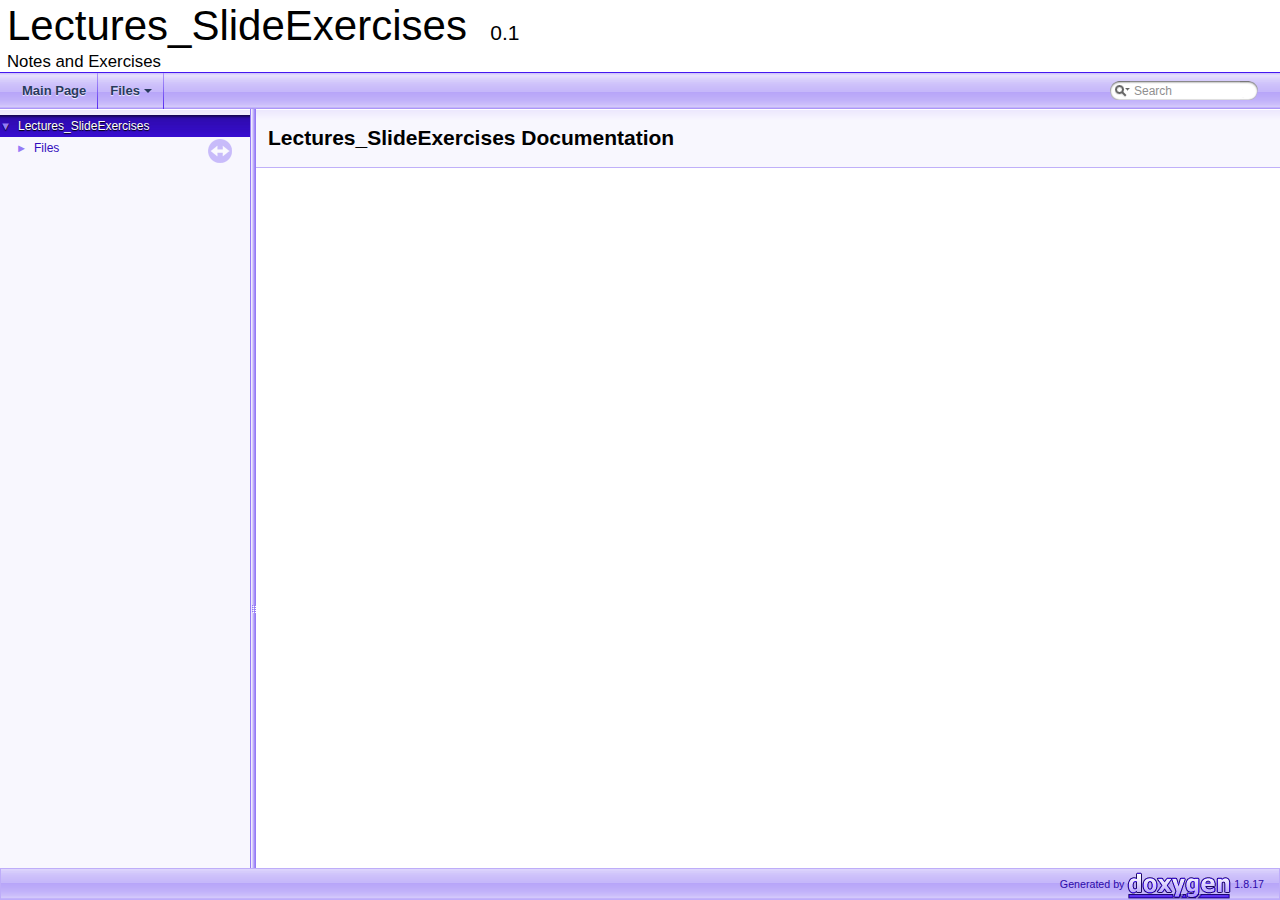
<file: doc/html/index.html>
<!DOCTYPE html PUBLIC "-//W3C//DTD XHTML 1.0 Transitional//EN" "https://www.w3.org/TR/xhtml1/DTD/xhtml1-transitional.dtd">
<html xmlns="http://www.w3.org/1999/xhtml">
<head>
<meta http-equiv="Content-Type" content="text/xhtml;charset=UTF-8"/>
<meta http-equiv="X-UA-Compatible" content="IE=9"/>
<meta name="generator" content="Doxygen 1.8.17"/>
<meta name="viewport" content="width=device-width, initial-scale=1"/>
<title>Lectures_SlideExercises: Main Page</title>
<link href="tabs.css" rel="stylesheet" type="text/css"/>
<script type="text/javascript" src="jquery.js"></script>
<script type="text/javascript" src="dynsections.js"></script>
<link href="navtree.css" rel="stylesheet" type="text/css"/>
<script type="text/javascript" src="resize.js"></script>
<script type="text/javascript" src="navtreedata.js"></script>
<script type="text/javascript" src="navtree.js"></script>
<link href="search/search.css" rel="stylesheet" type="text/css"/>
<script type="text/javascript" src="search/searchdata.js"></script>
<script type="text/javascript" src="search/search.js"></script>
<link href="doxygen.css" rel="stylesheet" type="text/css" />
</head>
<body>
<div id="top"><!-- do not remove this div, it is closed by doxygen! -->
<div id="titlearea">
<table cellspacing="0" cellpadding="0">
 <tbody>
 <tr style="height: 56px;">
  <td id="projectalign" style="padding-left: 0.5em;">
   <div id="projectname">Lectures_SlideExercises
   &#160;<span id="projectnumber">0.1</span>
   </div>
   <div id="projectbrief">Notes and Exercises</div>
  </td>
 </tr>
 </tbody>
</table>
</div>
<!-- end header part -->
<!-- Generated by Doxygen 1.8.17 -->
<script type="text/javascript">
/* @license magnet:?xt=urn:btih:cf05388f2679ee054f2beb29a391d25f4e673ac3&amp;dn=gpl-2.0.txt GPL-v2 */
var searchBox = new SearchBox("searchBox", "search",false,'Search');
/* @license-end */
</script>
<script type="text/javascript" src="menudata.js"></script>
<script type="text/javascript" src="menu.js"></script>
<script type="text/javascript">
/* @license magnet:?xt=urn:btih:cf05388f2679ee054f2beb29a391d25f4e673ac3&amp;dn=gpl-2.0.txt GPL-v2 */
$(function() {
  initMenu('',true,false,'search.php','Search');
  $(document).ready(function() { init_search(); });
});
/* @license-end */</script>
<div id="main-nav"></div>
</div><!-- top -->
<div id="side-nav" class="ui-resizable side-nav-resizable">
  <div id="nav-tree">
    <div id="nav-tree-contents">
      <div id="nav-sync" class="sync"></div>
    </div>
  </div>
  <div id="splitbar" style="-moz-user-select:none;" 
       class="ui-resizable-handle">
  </div>
</div>
<script type="text/javascript">
/* @license magnet:?xt=urn:btih:cf05388f2679ee054f2beb29a391d25f4e673ac3&amp;dn=gpl-2.0.txt GPL-v2 */
$(document).ready(function(){initNavTree('index.html',''); initResizable(); });
/* @license-end */
</script>
<div id="doc-content">
<!-- window showing the filter options -->
<div id="MSearchSelectWindow"
     onmouseover="return searchBox.OnSearchSelectShow()"
     onmouseout="return searchBox.OnSearchSelectHide()"
     onkeydown="return searchBox.OnSearchSelectKey(event)">
</div>

<!-- iframe showing the search results (closed by default) -->
<div id="MSearchResultsWindow">
<iframe src="javascript:void(0)" frameborder="0" 
        name="MSearchResults" id="MSearchResults">
</iframe>
</div>

<div class="header">
  <div class="headertitle">
<div class="title">Lectures_SlideExercises Documentation</div>  </div>
</div><!--header-->
<div class="contents">
</div><!-- contents -->
</div><!-- doc-content -->
<!-- start footer part -->
<div id="nav-path" class="navpath"><!-- id is needed for treeview function! -->
  <ul>
    <li class="footer">Generated by
    <a href="http://www.doxygen.org/index.html">
    <img class="footer" src="doxygen.png" alt="doxygen"/></a> 1.8.17 </li>
  </ul>
</div>
</body>
</html>
</file>
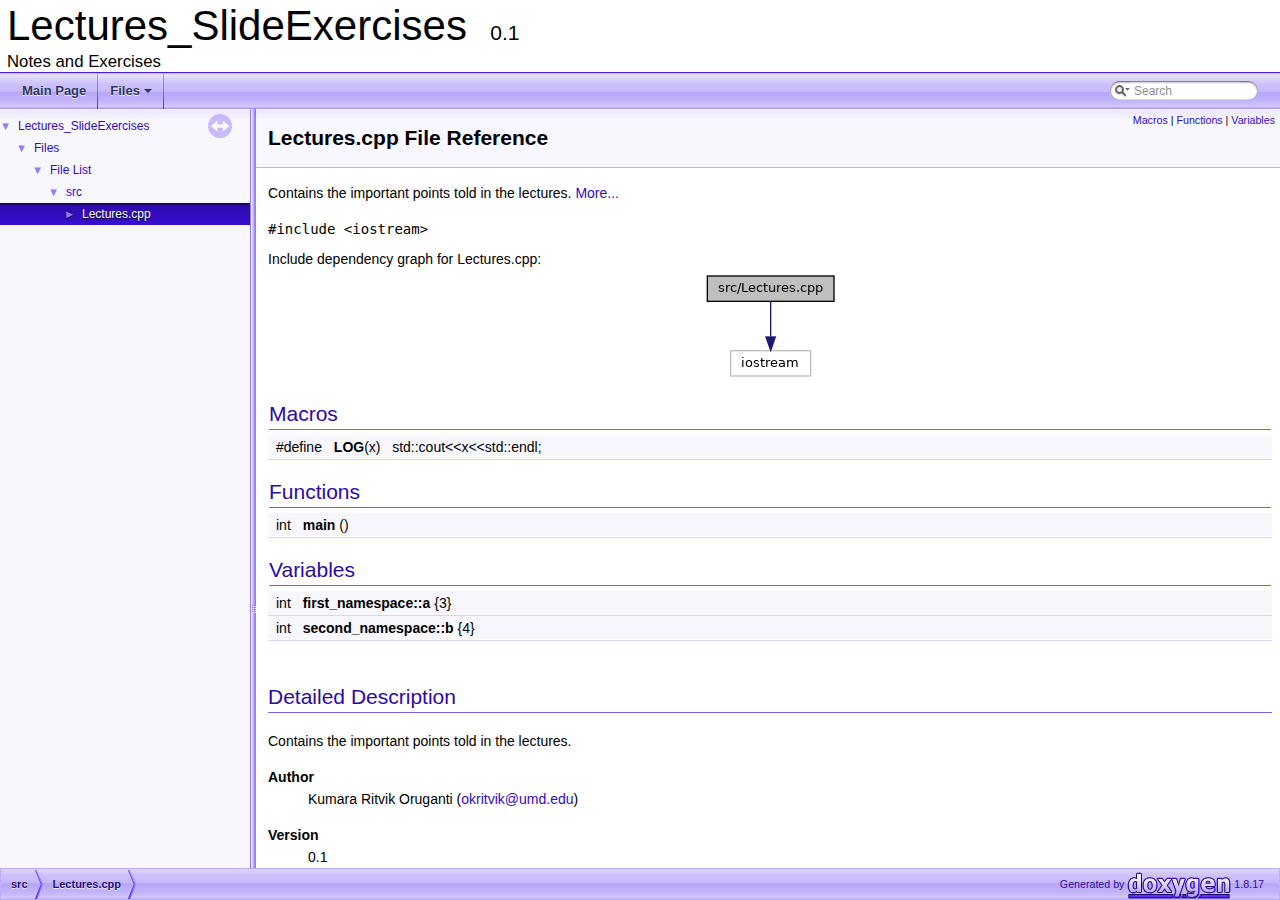
<file: doc/html/_lectures_8cpp.html>
<!DOCTYPE html PUBLIC "-//W3C//DTD XHTML 1.0 Transitional//EN" "https://www.w3.org/TR/xhtml1/DTD/xhtml1-transitional.dtd">
<html xmlns="http://www.w3.org/1999/xhtml">
<head>
<meta http-equiv="Content-Type" content="text/xhtml;charset=UTF-8"/>
<meta http-equiv="X-UA-Compatible" content="IE=9"/>
<meta name="generator" content="Doxygen 1.8.17"/>
<meta name="viewport" content="width=device-width, initial-scale=1"/>
<title>Lectures_SlideExercises: src/Lectures.cpp File Reference</title>
<link href="tabs.css" rel="stylesheet" type="text/css"/>
<script type="text/javascript" src="jquery.js"></script>
<script type="text/javascript" src="dynsections.js"></script>
<link href="navtree.css" rel="stylesheet" type="text/css"/>
<script type="text/javascript" src="resize.js"></script>
<script type="text/javascript" src="navtreedata.js"></script>
<script type="text/javascript" src="navtree.js"></script>
<link href="search/search.css" rel="stylesheet" type="text/css"/>
<script type="text/javascript" src="search/searchdata.js"></script>
<script type="text/javascript" src="search/search.js"></script>
<link href="doxygen.css" rel="stylesheet" type="text/css" />
</head>
<body>
<div id="top"><!-- do not remove this div, it is closed by doxygen! -->
<div id="titlearea">
<table cellspacing="0" cellpadding="0">
 <tbody>
 <tr style="height: 56px;">
  <td id="projectalign" style="padding-left: 0.5em;">
   <div id="projectname">Lectures_SlideExercises
   &#160;<span id="projectnumber">0.1</span>
   </div>
   <div id="projectbrief">Notes and Exercises</div>
  </td>
 </tr>
 </tbody>
</table>
</div>
<!-- end header part -->
<!-- Generated by Doxygen 1.8.17 -->
<script type="text/javascript">
/* @license magnet:?xt=urn:btih:cf05388f2679ee054f2beb29a391d25f4e673ac3&amp;dn=gpl-2.0.txt GPL-v2 */
var searchBox = new SearchBox("searchBox", "search",false,'Search');
/* @license-end */
</script>
<script type="text/javascript" src="menudata.js"></script>
<script type="text/javascript" src="menu.js"></script>
<script type="text/javascript">
/* @license magnet:?xt=urn:btih:cf05388f2679ee054f2beb29a391d25f4e673ac3&amp;dn=gpl-2.0.txt GPL-v2 */
$(function() {
  initMenu('',true,false,'search.php','Search');
  $(document).ready(function() { init_search(); });
});
/* @license-end */</script>
<div id="main-nav"></div>
</div><!-- top -->
<div id="side-nav" class="ui-resizable side-nav-resizable">
  <div id="nav-tree">
    <div id="nav-tree-contents">
      <div id="nav-sync" class="sync"></div>
    </div>
  </div>
  <div id="splitbar" style="-moz-user-select:none;" 
       class="ui-resizable-handle">
  </div>
</div>
<script type="text/javascript">
/* @license magnet:?xt=urn:btih:cf05388f2679ee054f2beb29a391d25f4e673ac3&amp;dn=gpl-2.0.txt GPL-v2 */
$(document).ready(function(){initNavTree('_lectures_8cpp.html',''); initResizable(); });
/* @license-end */
</script>
<div id="doc-content">
<!-- window showing the filter options -->
<div id="MSearchSelectWindow"
     onmouseover="return searchBox.OnSearchSelectShow()"
     onmouseout="return searchBox.OnSearchSelectHide()"
     onkeydown="return searchBox.OnSearchSelectKey(event)">
</div>

<!-- iframe showing the search results (closed by default) -->
<div id="MSearchResultsWindow">
<iframe src="javascript:void(0)" frameborder="0" 
        name="MSearchResults" id="MSearchResults">
</iframe>
</div>

<div class="header">
  <div class="summary">
<a href="#define-members">Macros</a> &#124;
<a href="#func-members">Functions</a> &#124;
<a href="#var-members">Variables</a>  </div>
  <div class="headertitle">
<div class="title">Lectures.cpp File Reference</div>  </div>
</div><!--header-->
<div class="contents">

<p>Contains the important points told in the lectures.  
<a href="#details">More...</a></p>
<div class="textblock"><code>#include &lt;iostream&gt;</code><br />
</div><div class="textblock"><div class="dynheader">
Include dependency graph for Lectures.cpp:</div>
<div class="dyncontent">
<div class="center"><img src="_lectures_8cpp__incl.png" border="0" usemap="#src_2_lectures_8cpp" alt=""/></div>
<map name="src_2_lectures_8cpp" id="src_2_lectures_8cpp">
<area shape="rect" title="Contains the important points told in the lectures." alt="" coords="5,5,132,32"/>
<area shape="rect" title=" " alt="" coords="29,80,109,107"/>
</map>
</div>
</div><table class="memberdecls">
<tr class="heading"><td colspan="2"><h2 class="groupheader"><a name="define-members"></a>
Macros</h2></td></tr>
<tr class="memitem:af855c94dc540e943632089ce7496faac"><td class="memItemLeft" align="right" valign="top"><a id="af855c94dc540e943632089ce7496faac"></a>
#define&#160;</td><td class="memItemRight" valign="bottom"><b>LOG</b>(x)&#160;&#160;&#160;std::cout&lt;&lt;x&lt;&lt;std::endl;</td></tr>
<tr class="separator:af855c94dc540e943632089ce7496faac"><td class="memSeparator" colspan="2">&#160;</td></tr>
</table><table class="memberdecls">
<tr class="heading"><td colspan="2"><h2 class="groupheader"><a name="func-members"></a>
Functions</h2></td></tr>
<tr class="memitem:ae66f6b31b5ad750f1fe042a706a4e3d4"><td class="memItemLeft" align="right" valign="top"><a id="ae66f6b31b5ad750f1fe042a706a4e3d4"></a>
int&#160;</td><td class="memItemRight" valign="bottom"><b>main</b> ()</td></tr>
<tr class="separator:ae66f6b31b5ad750f1fe042a706a4e3d4"><td class="memSeparator" colspan="2">&#160;</td></tr>
</table><table class="memberdecls">
<tr class="heading"><td colspan="2"><h2 class="groupheader"><a name="var-members"></a>
Variables</h2></td></tr>
<tr class="memitem:abd64d5e5f183148f0acb9edf8d4e90dd"><td class="memItemLeft" align="right" valign="top"><a id="abd64d5e5f183148f0acb9edf8d4e90dd"></a>
int&#160;</td><td class="memItemRight" valign="bottom"><b>first_namespace::a</b> {3}</td></tr>
<tr class="separator:abd64d5e5f183148f0acb9edf8d4e90dd"><td class="memSeparator" colspan="2">&#160;</td></tr>
<tr class="memitem:a4e9d2b1f33f02f2601ea9c35744b201b"><td class="memItemLeft" align="right" valign="top"><a id="a4e9d2b1f33f02f2601ea9c35744b201b"></a>
int&#160;</td><td class="memItemRight" valign="bottom"><b>second_namespace::b</b> {4}</td></tr>
<tr class="separator:a4e9d2b1f33f02f2601ea9c35744b201b"><td class="memSeparator" colspan="2">&#160;</td></tr>
</table>
<a name="details" id="details"></a><h2 class="groupheader">Detailed Description</h2>
<div class="textblock"><p>Contains the important points told in the lectures. </p>
<dl class="section author"><dt>Author</dt><dd>Kumara Ritvik Oruganti (<a href="#" onclick="location.href='mai'+'lto:'+'okr'+'it'+'vik'+'@u'+'md.'+'ed'+'u'; return false;">okrit<span style="display: none;">.nosp@m.</span>vik@<span style="display: none;">.nosp@m.</span>umd.e<span style="display: none;">.nosp@m.</span>du</a>) </dd></dl>
<dl class="section version"><dt>Version</dt><dd>0.1 </dd></dl>
<dl class="section date"><dt>Date</dt><dd>2021-09-22</dd></dl>
<dl class="section copyright"><dt>Copyright</dt><dd>Copyright (c) 2021 </dd></dl>
</div></div><!-- contents -->
</div><!-- doc-content -->
<!-- start footer part -->
<div id="nav-path" class="navpath"><!-- id is needed for treeview function! -->
  <ul>
    <li class="navelem"><a class="el" href="dir_68267d1309a1af8e8297ef4c3efbcdba.html">src</a></li><li class="navelem"><a class="el" href="_lectures_8cpp.html">Lectures.cpp</a></li>
    <li class="footer">Generated by
    <a href="http://www.doxygen.org/index.html">
    <img class="footer" src="doxygen.png" alt="doxygen"/></a> 1.8.17 </li>
  </ul>
</div>
</body>
</html>
</file>
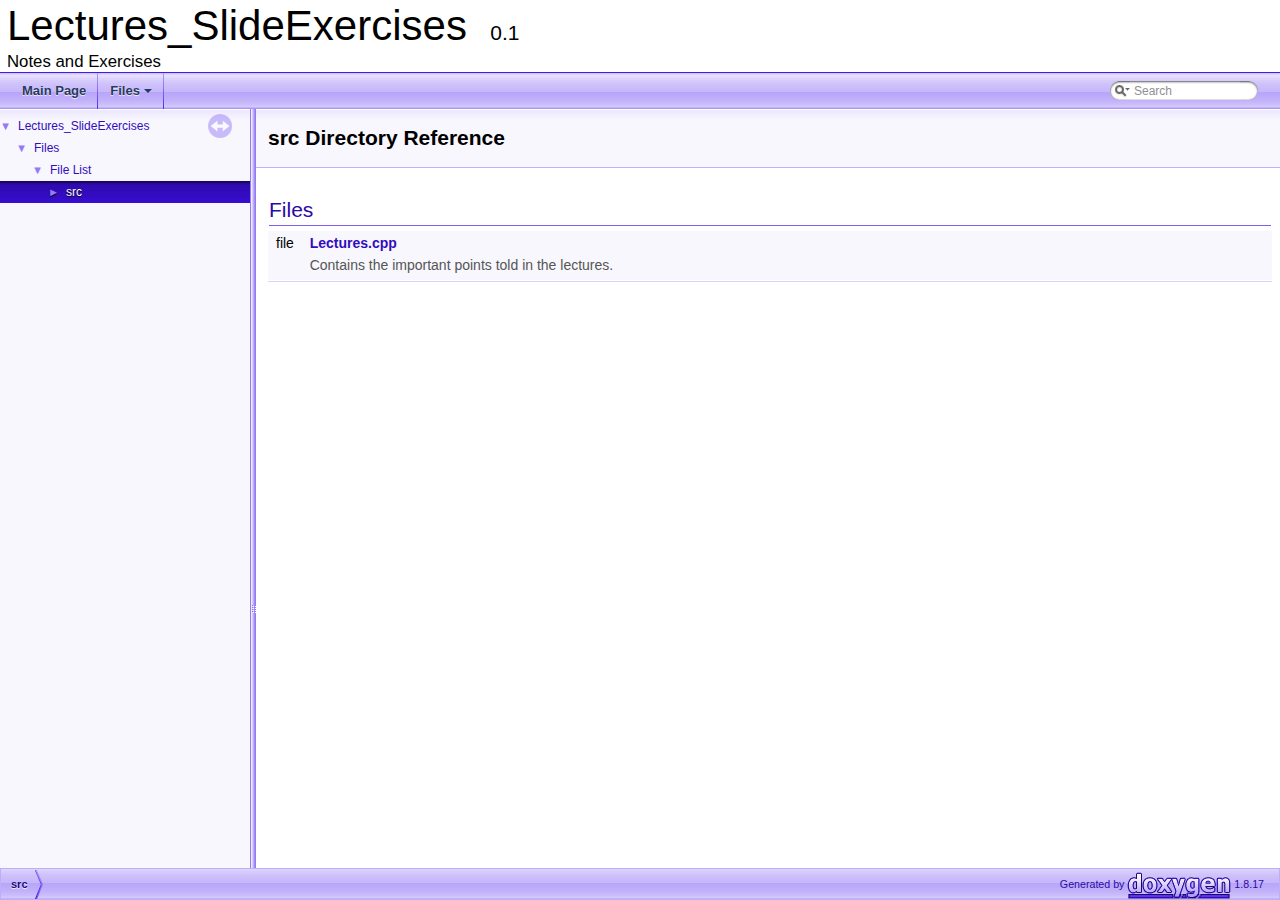
<file: doc/html/dir_68267d1309a1af8e8297ef4c3efbcdba.html>
<!DOCTYPE html PUBLIC "-//W3C//DTD XHTML 1.0 Transitional//EN" "https://www.w3.org/TR/xhtml1/DTD/xhtml1-transitional.dtd">
<html xmlns="http://www.w3.org/1999/xhtml">
<head>
<meta http-equiv="Content-Type" content="text/xhtml;charset=UTF-8"/>
<meta http-equiv="X-UA-Compatible" content="IE=9"/>
<meta name="generator" content="Doxygen 1.8.17"/>
<meta name="viewport" content="width=device-width, initial-scale=1"/>
<title>Lectures_SlideExercises: src Directory Reference</title>
<link href="tabs.css" rel="stylesheet" type="text/css"/>
<script type="text/javascript" src="jquery.js"></script>
<script type="text/javascript" src="dynsections.js"></script>
<link href="navtree.css" rel="stylesheet" type="text/css"/>
<script type="text/javascript" src="resize.js"></script>
<script type="text/javascript" src="navtreedata.js"></script>
<script type="text/javascript" src="navtree.js"></script>
<link href="search/search.css" rel="stylesheet" type="text/css"/>
<script type="text/javascript" src="search/searchdata.js"></script>
<script type="text/javascript" src="search/search.js"></script>
<link href="doxygen.css" rel="stylesheet" type="text/css" />
</head>
<body>
<div id="top"><!-- do not remove this div, it is closed by doxygen! -->
<div id="titlearea">
<table cellspacing="0" cellpadding="0">
 <tbody>
 <tr style="height: 56px;">
  <td id="projectalign" style="padding-left: 0.5em;">
   <div id="projectname">Lectures_SlideExercises
   &#160;<span id="projectnumber">0.1</span>
   </div>
   <div id="projectbrief">Notes and Exercises</div>
  </td>
 </tr>
 </tbody>
</table>
</div>
<!-- end header part -->
<!-- Generated by Doxygen 1.8.17 -->
<script type="text/javascript">
/* @license magnet:?xt=urn:btih:cf05388f2679ee054f2beb29a391d25f4e673ac3&amp;dn=gpl-2.0.txt GPL-v2 */
var searchBox = new SearchBox("searchBox", "search",false,'Search');
/* @license-end */
</script>
<script type="text/javascript" src="menudata.js"></script>
<script type="text/javascript" src="menu.js"></script>
<script type="text/javascript">
/* @license magnet:?xt=urn:btih:cf05388f2679ee054f2beb29a391d25f4e673ac3&amp;dn=gpl-2.0.txt GPL-v2 */
$(function() {
  initMenu('',true,false,'search.php','Search');
  $(document).ready(function() { init_search(); });
});
/* @license-end */</script>
<div id="main-nav"></div>
</div><!-- top -->
<div id="side-nav" class="ui-resizable side-nav-resizable">
  <div id="nav-tree">
    <div id="nav-tree-contents">
      <div id="nav-sync" class="sync"></div>
    </div>
  </div>
  <div id="splitbar" style="-moz-user-select:none;" 
       class="ui-resizable-handle">
  </div>
</div>
<script type="text/javascript">
/* @license magnet:?xt=urn:btih:cf05388f2679ee054f2beb29a391d25f4e673ac3&amp;dn=gpl-2.0.txt GPL-v2 */
$(document).ready(function(){initNavTree('dir_68267d1309a1af8e8297ef4c3efbcdba.html',''); initResizable(); });
/* @license-end */
</script>
<div id="doc-content">
<!-- window showing the filter options -->
<div id="MSearchSelectWindow"
     onmouseover="return searchBox.OnSearchSelectShow()"
     onmouseout="return searchBox.OnSearchSelectHide()"
     onkeydown="return searchBox.OnSearchSelectKey(event)">
</div>

<!-- iframe showing the search results (closed by default) -->
<div id="MSearchResultsWindow">
<iframe src="javascript:void(0)" frameborder="0" 
        name="MSearchResults" id="MSearchResults">
</iframe>
</div>

<div class="header">
  <div class="headertitle">
<div class="title">src Directory Reference</div>  </div>
</div><!--header-->
<div class="contents">
<table class="memberdecls">
<tr class="heading"><td colspan="2"><h2 class="groupheader"><a name="files"></a>
Files</h2></td></tr>
<tr class="memitem:_lectures_8cpp"><td class="memItemLeft" align="right" valign="top">file &#160;</td><td class="memItemRight" valign="bottom"><a class="el" href="_lectures_8cpp.html">Lectures.cpp</a></td></tr>
<tr class="memdesc:_lectures_8cpp"><td class="mdescLeft">&#160;</td><td class="mdescRight">Contains the important points told in the lectures. <br /></td></tr>
<tr class="separator:"><td class="memSeparator" colspan="2">&#160;</td></tr>
</table>
</div><!-- contents -->
</div><!-- doc-content -->
<!-- start footer part -->
<div id="nav-path" class="navpath"><!-- id is needed for treeview function! -->
  <ul>
    <li class="navelem"><a class="el" href="dir_68267d1309a1af8e8297ef4c3efbcdba.html">src</a></li>
    <li class="footer">Generated by
    <a href="http://www.doxygen.org/index.html">
    <img class="footer" src="doxygen.png" alt="doxygen"/></a> 1.8.17 </li>
  </ul>
</div>
</body>
</html>
</file>
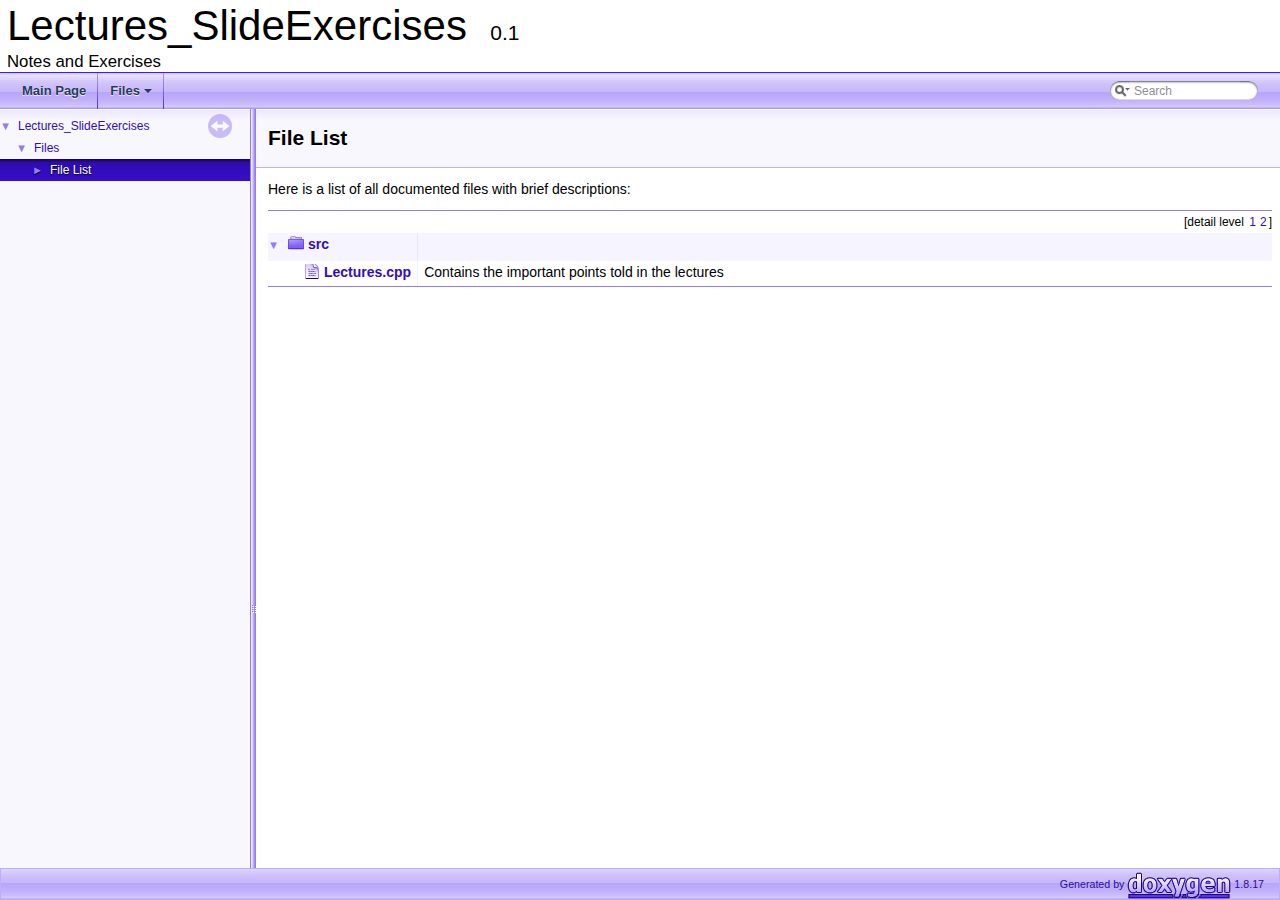
<file: doc/html/files.html>
<!DOCTYPE html PUBLIC "-//W3C//DTD XHTML 1.0 Transitional//EN" "https://www.w3.org/TR/xhtml1/DTD/xhtml1-transitional.dtd">
<html xmlns="http://www.w3.org/1999/xhtml">
<head>
<meta http-equiv="Content-Type" content="text/xhtml;charset=UTF-8"/>
<meta http-equiv="X-UA-Compatible" content="IE=9"/>
<meta name="generator" content="Doxygen 1.8.17"/>
<meta name="viewport" content="width=device-width, initial-scale=1"/>
<title>Lectures_SlideExercises: File List</title>
<link href="tabs.css" rel="stylesheet" type="text/css"/>
<script type="text/javascript" src="jquery.js"></script>
<script type="text/javascript" src="dynsections.js"></script>
<link href="navtree.css" rel="stylesheet" type="text/css"/>
<script type="text/javascript" src="resize.js"></script>
<script type="text/javascript" src="navtreedata.js"></script>
<script type="text/javascript" src="navtree.js"></script>
<link href="search/search.css" rel="stylesheet" type="text/css"/>
<script type="text/javascript" src="search/searchdata.js"></script>
<script type="text/javascript" src="search/search.js"></script>
<link href="doxygen.css" rel="stylesheet" type="text/css" />
</head>
<body>
<div id="top"><!-- do not remove this div, it is closed by doxygen! -->
<div id="titlearea">
<table cellspacing="0" cellpadding="0">
 <tbody>
 <tr style="height: 56px;">
  <td id="projectalign" style="padding-left: 0.5em;">
   <div id="projectname">Lectures_SlideExercises
   &#160;<span id="projectnumber">0.1</span>
   </div>
   <div id="projectbrief">Notes and Exercises</div>
  </td>
 </tr>
 </tbody>
</table>
</div>
<!-- end header part -->
<!-- Generated by Doxygen 1.8.17 -->
<script type="text/javascript">
/* @license magnet:?xt=urn:btih:cf05388f2679ee054f2beb29a391d25f4e673ac3&amp;dn=gpl-2.0.txt GPL-v2 */
var searchBox = new SearchBox("searchBox", "search",false,'Search');
/* @license-end */
</script>
<script type="text/javascript" src="menudata.js"></script>
<script type="text/javascript" src="menu.js"></script>
<script type="text/javascript">
/* @license magnet:?xt=urn:btih:cf05388f2679ee054f2beb29a391d25f4e673ac3&amp;dn=gpl-2.0.txt GPL-v2 */
$(function() {
  initMenu('',true,false,'search.php','Search');
  $(document).ready(function() { init_search(); });
});
/* @license-end */</script>
<div id="main-nav"></div>
</div><!-- top -->
<div id="side-nav" class="ui-resizable side-nav-resizable">
  <div id="nav-tree">
    <div id="nav-tree-contents">
      <div id="nav-sync" class="sync"></div>
    </div>
  </div>
  <div id="splitbar" style="-moz-user-select:none;" 
       class="ui-resizable-handle">
  </div>
</div>
<script type="text/javascript">
/* @license magnet:?xt=urn:btih:cf05388f2679ee054f2beb29a391d25f4e673ac3&amp;dn=gpl-2.0.txt GPL-v2 */
$(document).ready(function(){initNavTree('files.html',''); initResizable(); });
/* @license-end */
</script>
<div id="doc-content">
<!-- window showing the filter options -->
<div id="MSearchSelectWindow"
     onmouseover="return searchBox.OnSearchSelectShow()"
     onmouseout="return searchBox.OnSearchSelectHide()"
     onkeydown="return searchBox.OnSearchSelectKey(event)">
</div>

<!-- iframe showing the search results (closed by default) -->
<div id="MSearchResultsWindow">
<iframe src="javascript:void(0)" frameborder="0" 
        name="MSearchResults" id="MSearchResults">
</iframe>
</div>

<div class="header">
  <div class="headertitle">
<div class="title">File List</div>  </div>
</div><!--header-->
<div class="contents">
<div class="textblock">Here is a list of all documented files with brief descriptions:</div><div class="directory">
<div class="levels">[detail level <span onclick="javascript:toggleLevel(1);">1</span><span onclick="javascript:toggleLevel(2);">2</span>]</div><table class="directory">
<tr id="row_0_" class="even"><td class="entry"><span style="width:0px;display:inline-block;">&#160;</span><span id="arr_0_" class="arrow" onclick="toggleFolder('0_')">&#9660;</span><span id="img_0_" class="iconfopen" onclick="toggleFolder('0_')">&#160;</span><a class="el" href="dir_68267d1309a1af8e8297ef4c3efbcdba.html" target="_self">src</a></td><td class="desc"></td></tr>
<tr id="row_0_0_"><td class="entry"><span style="width:32px;display:inline-block;">&#160;</span><span class="icondoc"></span><a class="el" href="_lectures_8cpp.html" target="_self">Lectures.cpp</a></td><td class="desc">Contains the important points told in the lectures </td></tr>
</table>
</div><!-- directory -->
</div><!-- contents -->
</div><!-- doc-content -->
<!-- start footer part -->
<div id="nav-path" class="navpath"><!-- id is needed for treeview function! -->
  <ul>
    <li class="footer">Generated by
    <a href="http://www.doxygen.org/index.html">
    <img class="footer" src="doxygen.png" alt="doxygen"/></a> 1.8.17 </li>
  </ul>
</div>
</body>
</html>
</file>
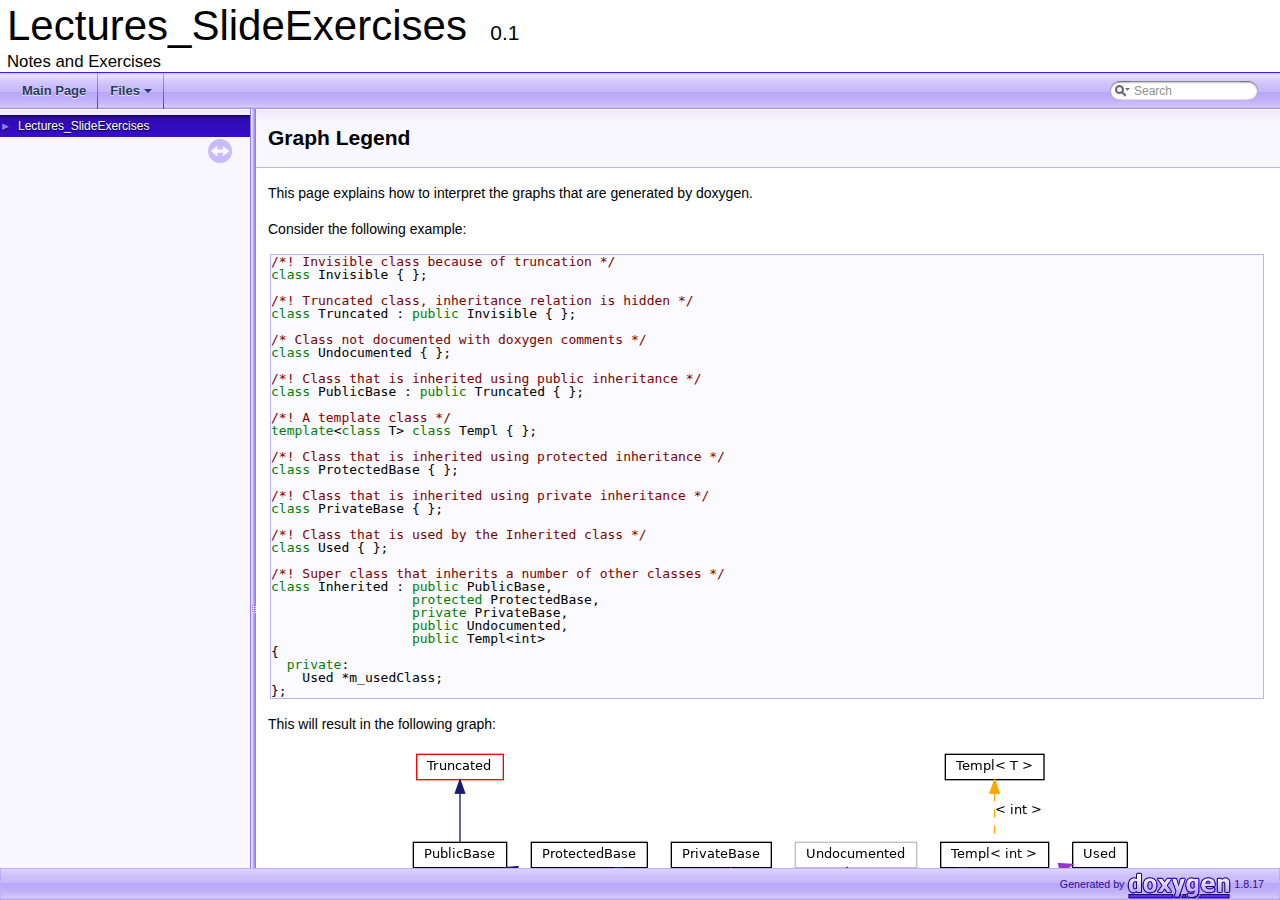
<file: doc/html/graph_legend.html>
<!DOCTYPE html PUBLIC "-//W3C//DTD XHTML 1.0 Transitional//EN" "https://www.w3.org/TR/xhtml1/DTD/xhtml1-transitional.dtd">
<html xmlns="http://www.w3.org/1999/xhtml">
<head>
<meta http-equiv="Content-Type" content="text/xhtml;charset=UTF-8"/>
<meta http-equiv="X-UA-Compatible" content="IE=9"/>
<meta name="generator" content="Doxygen 1.8.17"/>
<meta name="viewport" content="width=device-width, initial-scale=1"/>
<title>Lectures_SlideExercises: Graph Legend</title>
<link href="tabs.css" rel="stylesheet" type="text/css"/>
<script type="text/javascript" src="jquery.js"></script>
<script type="text/javascript" src="dynsections.js"></script>
<link href="navtree.css" rel="stylesheet" type="text/css"/>
<script type="text/javascript" src="resize.js"></script>
<script type="text/javascript" src="navtreedata.js"></script>
<script type="text/javascript" src="navtree.js"></script>
<link href="search/search.css" rel="stylesheet" type="text/css"/>
<script type="text/javascript" src="search/searchdata.js"></script>
<script type="text/javascript" src="search/search.js"></script>
<link href="doxygen.css" rel="stylesheet" type="text/css" />
</head>
<body>
<div id="top"><!-- do not remove this div, it is closed by doxygen! -->
<div id="titlearea">
<table cellspacing="0" cellpadding="0">
 <tbody>
 <tr style="height: 56px;">
  <td id="projectalign" style="padding-left: 0.5em;">
   <div id="projectname">Lectures_SlideExercises
   &#160;<span id="projectnumber">0.1</span>
   </div>
   <div id="projectbrief">Notes and Exercises</div>
  </td>
 </tr>
 </tbody>
</table>
</div>
<!-- end header part -->
<!-- Generated by Doxygen 1.8.17 -->
<script type="text/javascript">
/* @license magnet:?xt=urn:btih:cf05388f2679ee054f2beb29a391d25f4e673ac3&amp;dn=gpl-2.0.txt GPL-v2 */
var searchBox = new SearchBox("searchBox", "search",false,'Search');
/* @license-end */
</script>
<script type="text/javascript" src="menudata.js"></script>
<script type="text/javascript" src="menu.js"></script>
<script type="text/javascript">
/* @license magnet:?xt=urn:btih:cf05388f2679ee054f2beb29a391d25f4e673ac3&amp;dn=gpl-2.0.txt GPL-v2 */
$(function() {
  initMenu('',true,false,'search.php','Search');
  $(document).ready(function() { init_search(); });
});
/* @license-end */</script>
<div id="main-nav"></div>
</div><!-- top -->
<div id="side-nav" class="ui-resizable side-nav-resizable">
  <div id="nav-tree">
    <div id="nav-tree-contents">
      <div id="nav-sync" class="sync"></div>
    </div>
  </div>
  <div id="splitbar" style="-moz-user-select:none;" 
       class="ui-resizable-handle">
  </div>
</div>
<script type="text/javascript">
/* @license magnet:?xt=urn:btih:cf05388f2679ee054f2beb29a391d25f4e673ac3&amp;dn=gpl-2.0.txt GPL-v2 */
$(document).ready(function(){initNavTree('graph_legend.html',''); initResizable(); });
/* @license-end */
</script>
<div id="doc-content">
<!-- window showing the filter options -->
<div id="MSearchSelectWindow"
     onmouseover="return searchBox.OnSearchSelectShow()"
     onmouseout="return searchBox.OnSearchSelectHide()"
     onkeydown="return searchBox.OnSearchSelectKey(event)">
</div>

<!-- iframe showing the search results (closed by default) -->
<div id="MSearchResultsWindow">
<iframe src="javascript:void(0)" frameborder="0" 
        name="MSearchResults" id="MSearchResults">
</iframe>
</div>

<div class="header">
  <div class="headertitle">
<div class="title">Graph Legend</div>  </div>
</div><!--header-->
<div class="contents">
<p>This page explains how to interpret the graphs that are generated by doxygen.</p>
<p>Consider the following example: </p><div class="fragment"><div class="line"><span class="comment">/*! Invisible class because of truncation */</span></div>
<div class="line"><span class="keyword">class </span>Invisible { };</div>
<div class="line"><span class="comment"></span> </div>
<div class="line"><span class="comment">/*! Truncated class, inheritance relation is hidden */</span></div>
<div class="line"><span class="keyword">class </span>Truncated : <span class="keyword">public</span> Invisible { };</div>
<div class="line"> </div>
<div class="line"><span class="comment">/* Class not documented with doxygen comments */</span></div>
<div class="line"><span class="keyword">class </span>Undocumented { };</div>
<div class="line"><span class="comment"></span> </div>
<div class="line"><span class="comment">/*! Class that is inherited using public inheritance */</span></div>
<div class="line"><span class="keyword">class </span>PublicBase : <span class="keyword">public</span> Truncated { };</div>
<div class="line"><span class="comment"></span> </div>
<div class="line"><span class="comment">/*! A template class */</span></div>
<div class="line"><span class="keyword">template</span>&lt;<span class="keyword">class</span> T&gt; <span class="keyword">class </span>Templ { };</div>
<div class="line"><span class="comment"></span> </div>
<div class="line"><span class="comment">/*! Class that is inherited using protected inheritance */</span></div>
<div class="line"><span class="keyword">class </span>ProtectedBase { };</div>
<div class="line"><span class="comment"></span> </div>
<div class="line"><span class="comment">/*! Class that is inherited using private inheritance */</span></div>
<div class="line"><span class="keyword">class </span>PrivateBase { };</div>
<div class="line"><span class="comment"></span> </div>
<div class="line"><span class="comment">/*! Class that is used by the Inherited class */</span></div>
<div class="line"><span class="keyword">class </span>Used { };</div>
<div class="line"><span class="comment"></span> </div>
<div class="line"><span class="comment">/*! Super class that inherits a number of other classes */</span></div>
<div class="line"><span class="keyword">class </span>Inherited : <span class="keyword">public</span> PublicBase,</div>
<div class="line">                  <span class="keyword">protected</span> ProtectedBase,</div>
<div class="line">                  <span class="keyword">private</span> PrivateBase,</div>
<div class="line">                  <span class="keyword">public</span> Undocumented,</div>
<div class="line">                  <span class="keyword">public</span> Templ&lt;int&gt;</div>
<div class="line">{</div>
<div class="line">  <span class="keyword">private</span>:</div>
<div class="line">    Used *m_usedClass;</div>
<div class="line">};</div>
</div><!-- fragment --><p> This will result in the following graph:</p>
<center><img src="graph_legend.png" alt="" class="inline"/></center><p>The boxes in the above graph have the following meaning: </p>
<ul>
<li>
A filled gray box represents the struct or class for which the graph is generated. </li>
<li>
A box with a black border denotes a documented struct or class. </li>
<li>
A box with a gray border denotes an undocumented struct or class. </li>
<li>
A box with a red border denotes a documented struct or class forwhich not all inheritance/containment relations are shown. A graph is truncated if it does not fit within the specified boundaries. </li>
</ul>
<p>The arrows have the following meaning: </p>
<ul>
<li>
A dark blue arrow is used to visualize a public inheritance relation between two classes. </li>
<li>
A dark green arrow is used for protected inheritance. </li>
<li>
A dark red arrow is used for private inheritance. </li>
<li>
A purple dashed arrow is used if a class is contained or used by another class. The arrow is labelled with the variable(s) through which the pointed class or struct is accessible. </li>
<li>
A yellow dashed arrow denotes a relation between a template instance and the template class it was instantiated from. The arrow is labelled with the template parameters of the instance. </li>
</ul>
</div><!-- contents -->
</div><!-- doc-content -->
<!-- start footer part -->
<div id="nav-path" class="navpath"><!-- id is needed for treeview function! -->
  <ul>
    <li class="footer">Generated by
    <a href="http://www.doxygen.org/index.html">
    <img class="footer" src="doxygen.png" alt="doxygen"/></a> 1.8.17 </li>
  </ul>
</div>
</body>
</html>
</file>
<file: doc/html/tabs.css>
.sm{position:relative;z-index:9999}.sm,.sm ul,.sm li{display:block;list-style:none;margin:0;padding:0;line-height:normal;direction:ltr;text-align:left;-webkit-tap-highlight-color:rgba(0,0,0,0)}.sm-rtl,.sm-rtl ul,.sm-rtl li{direction:rtl;text-align:right}.sm>li>h1,.sm>li>h2,.sm>li>h3,.sm>li>h4,.sm>li>h5,.sm>li>h6{margin:0;padding:0}.sm ul{display:none}.sm li,.sm a{position:relative}.sm a{display:block}.sm a.disabled{cursor:not-allowed}.sm:after{content:"\00a0";display:block;height:0;font:0px/0 serif;clear:both;visibility:hidden;overflow:hidden}.sm,.sm *,.sm *:before,.sm *:after{-moz-box-sizing:border-box;-webkit-box-sizing:border-box;box-sizing:border-box}.sm-dox{background-image:url("tab_b.png")}.sm-dox a,.sm-dox a:focus,.sm-dox a:hover,.sm-dox a:active{padding:0px 12px;padding-right:43px;font-family:"Lucida Grande","Geneva","Helvetica",Arial,sans-serif;font-size:13px;font-weight:bold;line-height:36px;text-decoration:none;text-shadow:0px 1px 1px rgba(255,255,255,0.9);color:#283A5D;outline:none}.sm-dox a:hover{background-image:url("tab_a.png");background-repeat:repeat-x;color:#fff;text-shadow:0px 1px 1px #000}.sm-dox a.current{color:#D23600}.sm-dox a.disabled{color:#bbb}.sm-dox a span.sub-arrow{position:absolute;top:50%;margin-top:-14px;left:auto;right:3px;width:28px;height:28px;overflow:hidden;font:bold 12px/28px monospace !important;text-align:center;text-shadow:none;background:rgba(255,255,255,0.5);border-radius:5px}.sm-dox a.highlighted span.sub-arrow:before{display:block;content:'-'}.sm-dox>li:first-child>a,.sm-dox>li:first-child>:not(ul) a{border-radius:5px 5px 0 0}.sm-dox>li:last-child>a,.sm-dox>li:last-child>*:not(ul) a,.sm-dox>li:last-child>ul,.sm-dox>li:last-child>ul>li:last-child>a,.sm-dox>li:last-child>ul>li:last-child>*:not(ul) a,.sm-dox>li:last-child>ul>li:last-child>ul,.sm-dox>li:last-child>ul>li:last-child>ul>li:last-child>a,.sm-dox>li:last-child>ul>li:last-child>ul>li:last-child>*:not(ul) a,.sm-dox>li:last-child>ul>li:last-child>ul>li:last-child>ul,.sm-dox>li:last-child>ul>li:last-child>ul>li:last-child>ul>li:last-child>a,.sm-dox>li:last-child>ul>li:last-child>ul>li:last-child>ul>li:last-child>*:not(ul) a,.sm-dox>li:last-child>ul>li:last-child>ul>li:last-child>ul>li:last-child>ul,.sm-dox>li:last-child>ul>li:last-child>ul>li:last-child>ul>li:last-child>ul>li:last-child>a,.sm-dox>li:last-child>ul>li:last-child>ul>li:last-child>ul>li:last-child>ul>li:last-child>*:not(ul) a,.sm-dox>li:last-child>ul>li:last-child>ul>li:last-child>ul>li:last-child>ul>li:last-child>ul{border-radius:0 0 5px 5px}.sm-dox>li:last-child>a.highlighted,.sm-dox>li:last-child>*:not(ul) a.highlighted,.sm-dox>li:last-child>ul>li:last-child>a.highlighted,.sm-dox>li:last-child>ul>li:last-child>*:not(ul) a.highlighted,.sm-dox>li:last-child>ul>li:last-child>ul>li:last-child>a.highlighted,.sm-dox>li:last-child>ul>li:last-child>ul>li:last-child>*:not(ul) a.highlighted,.sm-dox>li:last-child>ul>li:last-child>ul>li:last-child>ul>li:last-child>a.highlighted,.sm-dox>li:last-child>ul>li:last-child>ul>li:last-child>ul>li:last-child>*:not(ul) a.highlighted,.sm-dox>li:last-child>ul>li:last-child>ul>li:last-child>ul>li:last-child>ul>li:last-child>a.highlighted,.sm-dox>li:last-child>ul>li:last-child>ul>li:last-child>ul>li:last-child>ul>li:last-child>*:not(ul) a.highlighted{border-radius:0}.sm-dox ul{background:rgba(162,162,162,0.1)}.sm-dox ul a,.sm-dox ul a:focus,.sm-dox ul a:hover,.sm-dox ul a:active{font-size:12px;border-left:8px solid transparent;line-height:36px;text-shadow:none;background-color:white;background-image:none}.sm-dox ul a:hover{background-image:url("tab_a.png");background-repeat:repeat-x;color:#fff;text-shadow:0px 1px 1px #000}.sm-dox ul ul a,.sm-dox ul ul a:hover,.sm-dox ul ul a:focus,.sm-dox ul ul a:active{border-left:16px solid transparent}.sm-dox ul ul ul a,.sm-dox ul ul ul a:hover,.sm-dox ul ul ul a:focus,.sm-dox ul ul ul a:active{border-left:24px solid transparent}.sm-dox ul ul ul ul a,.sm-dox ul ul ul ul a:hover,.sm-dox ul ul ul ul a:focus,.sm-dox ul ul ul ul a:active{border-left:32px solid transparent}.sm-dox ul ul ul ul ul a,.sm-dox ul ul ul ul ul a:hover,.sm-dox ul ul ul ul ul a:focus,.sm-dox ul ul ul ul ul a:active{border-left:40px solid transparent}@media (min-width: 768px){.sm-dox ul{position:absolute;width:12em}.sm-dox li{float:left}.sm-dox.sm-rtl li{float:right}.sm-dox ul li,.sm-dox.sm-rtl ul li,.sm-dox.sm-vertical li{float:none}.sm-dox a{white-space:nowrap}.sm-dox ul a,.sm-dox.sm-vertical a{white-space:normal}.sm-dox .sm-nowrap>li>a,.sm-dox .sm-nowrap>li>:not(ul) a{white-space:nowrap}.sm-dox{padding:0 10px;background-image:url("tab_b.png");line-height:36px}.sm-dox a span.sub-arrow{top:50%;margin-top:-2px;right:12px;width:0;height:0;border-width:4px;border-style:solid dashed dashed dashed;border-color:#283A5D transparent transparent transparent;background:transparent;border-radius:0}.sm-dox a,.sm-dox a:focus,.sm-dox a:active,.sm-dox a:hover,.sm-dox a.highlighted{padding:0px 12px;background-image:url("tab_s.png");background-repeat:no-repeat;background-position:right;border-radius:0 !important}.sm-dox a:hover{background-image:url("tab_a.png");background-repeat:repeat-x;color:#fff;text-shadow:0px 1px 1px #000}.sm-dox a:hover span.sub-arrow{border-color:#fff transparent transparent transparent}.sm-dox a.has-submenu{padding-right:24px}.sm-dox li{border-top:0}.sm-dox>li>ul:before,.sm-dox>li>ul:after{content:'';position:absolute;top:-18px;left:30px;width:0;height:0;overflow:hidden;border-width:9px;border-style:dashed dashed solid dashed;border-color:transparent transparent #bbb transparent}.sm-dox>li>ul:after{top:-16px;left:31px;border-width:8px;border-color:transparent transparent #fff transparent}.sm-dox ul{border:1px solid #bbb;padding:5px 0;background:#fff;border-radius:5px !important;box-shadow:0 5px 9px rgba(0,0,0,0.2)}.sm-dox ul a span.sub-arrow{right:8px;top:50%;margin-top:-5px;border-width:5px;border-color:transparent transparent transparent #555;border-style:dashed dashed dashed solid}.sm-dox ul a,.sm-dox ul a:hover,.sm-dox ul a:focus,.sm-dox ul a:active,.sm-dox ul a.highlighted{color:#555;background-image:none;border:0 !important;color:#555;background-image:none}.sm-dox ul a:hover{background-image:url("tab_a.png");background-repeat:repeat-x;color:#fff;text-shadow:0px 1px 1px #000}.sm-dox ul a:hover span.sub-arrow{border-color:transparent transparent transparent #fff}.sm-dox span.scroll-up,.sm-dox span.scroll-down{position:absolute;display:none;visibility:hidden;overflow:hidden;background:#fff;height:36px}.sm-dox span.scroll-up:hover,.sm-dox span.scroll-down:hover{background:#eee}.sm-dox span.scroll-up:hover span.scroll-up-arrow,.sm-dox span.scroll-up:hover span.scroll-down-arrow{border-color:transparent transparent #D23600 transparent}.sm-dox span.scroll-down:hover span.scroll-down-arrow{border-color:#D23600 transparent transparent transparent}.sm-dox span.scroll-up-arrow,.sm-dox span.scroll-down-arrow{position:absolute;top:0;left:50%;margin-left:-6px;width:0;height:0;overflow:hidden;border-width:6px;border-style:dashed dashed solid dashed;border-color:transparent transparent #555 transparent}.sm-dox span.scroll-down-arrow{top:8px;border-style:solid dashed dashed dashed;border-color:#555 transparent transparent transparent}.sm-dox.sm-rtl a.has-submenu{padding-right:12px;padding-left:24px}.sm-dox.sm-rtl a span.sub-arrow{right:auto;left:12px}.sm-dox.sm-rtl.sm-vertical a.has-submenu{padding:10px 20px}.sm-dox.sm-rtl.sm-vertical a span.sub-arrow{right:auto;left:8px;border-style:dashed solid dashed dashed;border-color:transparent #555 transparent transparent}.sm-dox.sm-rtl>li>ul:before{left:auto;right:30px}.sm-dox.sm-rtl>li>ul:after{left:auto;right:31px}.sm-dox.sm-rtl ul a.has-submenu{padding:10px 20px !important}.sm-dox.sm-rtl ul a span.sub-arrow{right:auto;left:8px;border-style:dashed solid dashed dashed;border-color:transparent #555 transparent transparent}.sm-dox.sm-vertical{padding:10px 0;border-radius:5px}.sm-dox.sm-vertical a{padding:10px 20px}.sm-dox.sm-vertical a:hover,.sm-dox.sm-vertical a:focus,.sm-dox.sm-vertical a:active,.sm-dox.sm-vertical a.highlighted{background:#fff}.sm-dox.sm-vertical a.disabled{background-image:url("tab_b.png")}.sm-dox.sm-vertical a span.sub-arrow{right:8px;top:50%;margin-top:-5px;border-width:5px;border-style:dashed dashed dashed solid;border-color:transparent transparent transparent #555}.sm-dox.sm-vertical>li>ul:before,.sm-dox.sm-vertical>li>ul:after{display:none}.sm-dox.sm-vertical ul a{padding:10px 20px}.sm-dox.sm-vertical ul a:hover,.sm-dox.sm-vertical ul a:focus,.sm-dox.sm-vertical ul a:active,.sm-dox.sm-vertical ul a.highlighted{background:#eee}.sm-dox.sm-vertical ul a.disabled{background:#fff}}
</file>
<file: doc/html/navtree.css>
#nav-tree .children_ul {
  margin:0;
  padding:4px;
}

#nav-tree ul {
  list-style:none outside none;
  margin:0px;
  padding:0px;
}

#nav-tree li {
  white-space:nowrap;
  margin:0px;
  padding:0px;
}

#nav-tree .plus {
  margin:0px;
}

#nav-tree .selected {
  background-image: url('tab_a.png');
  background-repeat:repeat-x;
  color: #fff;
  text-shadow: 0px 1px 1px rgba(0, 0, 0, 1.0);
}

#nav-tree img {
  margin:0px;
  padding:0px;
  border:0px;
  vertical-align: middle;
}

#nav-tree a {
  text-decoration:none;
  padding:0px;
  margin:0px;
  outline:none;
}

#nav-tree .label {
  margin:0px;
  padding:0px;
  font: 12px 'Lucida Grande',Geneva,Helvetica,Arial,sans-serif;
}

#nav-tree .label a {
  padding:2px;
}

#nav-tree .selected a {
  text-decoration:none;
  color:#fff;
}

#nav-tree .children_ul {
  margin:0px;
  padding:0px;
}

#nav-tree .item {
  margin:0px;
  padding:0px;
}

#nav-tree {
  padding: 0px 0px;
  background-color: #FAFAFF; 
  font-size:14px;
  overflow:auto;
}

#doc-content {
  overflow:auto;
  display:block;
  padding:0px;
  margin:0px;
  -webkit-overflow-scrolling : touch; /* iOS 5+ */
}

#side-nav {
  padding:0 6px 0 0;
  margin: 0px;
  display:block;
  position: absolute;
  left: 0px;
  width: 250px;
}

.ui-resizable .ui-resizable-handle {
  display:block;
}

.ui-resizable-e {
  background-image:url("splitbar.png");
  background-size:100%;
  background-repeat:repeat-y;
  background-attachment: scroll;
  cursor:ew-resize;
  height:100%;
  right:0;
  top:0;
  width:6px;
}

.ui-resizable-handle {
  display:none;
  font-size:0.1px;
  position:absolute;
  z-index:1;
}

#nav-tree-contents {
  margin: 6px 0px 0px 0px;
}

#nav-tree {
  background-image:url('nav_h.png');
  background-repeat:repeat-x;
  background-color: #F8F7FE;
  -webkit-overflow-scrolling : touch; /* iOS 5+ */
}

#nav-sync {
  position:absolute;
  top:5px;
  right:24px;
  z-index:0;
}

#nav-sync img {
  opacity:0.3;
}

#nav-sync img:hover {
  opacity:0.9;
}

@media print
{
  #nav-tree { display: none; }
  div.ui-resizable-handle { display: none; position: relative; }
}
</file>
<file: doc/html/search/search.css>
/*---------------- Search Box */

#FSearchBox {
    float: left;
}

#MSearchBox {
    white-space : nowrap;
    float: none;
    margin-top: 8px;
    right: 0px;
    width: 170px;
    height: 24px;
    z-index: 102;
}

#MSearchBox .left
{
    display:block;
    position:absolute;
    left:10px;
    width:20px;
    height:19px;
    background:url('search_l.png') no-repeat;
    background-position:right;
}

#MSearchSelect {
    display:block;
    position:absolute;
    width:20px;
    height:19px;
}

.left #MSearchSelect {
    left:4px;
}

.right #MSearchSelect {
    right:5px;
}

#MSearchField {
    display:block;
    position:absolute;
    height:19px;
    background:url('search_m.png') repeat-x;
    border:none;
    width:115px;
    margin-left:20px;
    padding-left:4px;
    color: #909090;
    outline: none;
    font: 9pt Arial, Verdana, sans-serif;
    -webkit-border-radius: 0px;
}

#FSearchBox #MSearchField {
    margin-left:15px;
}

#MSearchBox .right {
    display:block;
    position:absolute;
    right:10px;
    top:8px;
    width:20px;
    height:19px;
    background:url('search_r.png') no-repeat;
    background-position:left;
}

#MSearchClose {
    display: none;
    position: absolute;
    top: 4px;
    background : none;
    border: none;
    margin: 0px 4px 0px 0px;
    padding: 0px 0px;
    outline: none;
}

.left #MSearchClose {
    left: 6px;
}

.right #MSearchClose {
    right: 2px;
}

.MSearchBoxActive #MSearchField {
    color: #000000;
}

/*---------------- Search filter selection */

#MSearchSelectWindow {
    display: none;
    position: absolute;
    left: 0; top: 0;
    border: 1px solid #8869F5;
    background-color: #F8F7FE;
    z-index: 10001;
    padding-top: 4px;
    padding-bottom: 4px;
    -moz-border-radius: 4px;
    -webkit-border-top-left-radius: 4px;
    -webkit-border-top-right-radius: 4px;
    -webkit-border-bottom-left-radius: 4px;
    -webkit-border-bottom-right-radius: 4px;
    -webkit-box-shadow: 5px 5px 5px rgba(0, 0, 0, 0.15);
}

.SelectItem {
    font: 8pt Arial, Verdana, sans-serif;
    padding-left:  2px;
    padding-right: 12px;
    border: 0px;
}

span.SelectionMark {
    margin-right: 4px;
    font-family: monospace;
    outline-style: none;
    text-decoration: none;
}

a.SelectItem {
    display: block;
    outline-style: none;
    color: #000000; 
    text-decoration: none;
    padding-left:   6px;
    padding-right: 12px;
}

a.SelectItem:focus,
a.SelectItem:active {
    color: #000000; 
    outline-style: none;
    text-decoration: none;
}

a.SelectItem:hover {
    color: #FFFFFF;
    background-color: #320CBD;
    outline-style: none;
    text-decoration: none;
    cursor: pointer;
    display: block;
}

/*---------------- Search results window */

iframe#MSearchResults {
    width: 60ex;
    height: 15em;
}

#MSearchResultsWindow {
    display: none;
    position: absolute;
    left: 0; top: 0;
    border: 1px solid #000;
    background-color: #ECE8FD;
    z-index:10000;
}

/* ----------------------------------- */


#SRIndex {
    clear:both; 
    padding-bottom: 15px;
}

.SREntry {
    font-size: 10pt;
    padding-left: 1ex;
}

.SRPage .SREntry {
    font-size: 8pt;
    padding: 1px 5px;
}

body.SRPage {
    margin: 5px 2px;
}

.SRChildren {
    padding-left: 3ex; padding-bottom: .5em 
}

.SRPage .SRChildren {
    display: none;
}

.SRSymbol {
    font-weight: bold; 
    color: #360DCC;
    font-family: Arial, Verdana, sans-serif;
    text-decoration: none;
    outline: none;
}

a.SRScope {
    display: block;
    color: #360DCC; 
    font-family: Arial, Verdana, sans-serif;
    text-decoration: none;
    outline: none;
}

a.SRSymbol:focus, a.SRSymbol:active,
a.SRScope:focus, a.SRScope:active {
    text-decoration: underline;
}

span.SRScope {
    padding-left: 4px;
}

.SRPage .SRStatus {
    padding: 2px 5px;
    font-size: 8pt;
    font-style: italic;
}

.SRResult {
    display: none;
}

DIV.searchresults {
    margin-left: 10px;
    margin-right: 10px;
}

/*---------------- External search page results */

.searchresult {
    background-color: #EFEBFD;
}

.pages b {
   color: white;
   padding: 5px 5px 3px 5px;
   background-image: url("../tab_a.png");
   background-repeat: repeat-x;
   text-shadow: 0 1px 1px #000000;
}

.pages {
    line-height: 17px;
    margin-left: 4px;
    text-decoration: none;
}

.hl {
    font-weight: bold;
}

#searchresults {
    margin-bottom: 20px;
}

.searchpages {
    margin-top: 10px;
}
</file>
<file: doc/html/doxygen.css>
/* The standard CSS for doxygen 1.8.17 */

body, table, div, p, dl {
	font: 400 14px/22px Roboto,sans-serif;
}

p.reference, p.definition {
	font: 400 14px/22px Roboto,sans-serif;
}

/* @group Heading Levels */

h1.groupheader {
	font-size: 150%;
}

.title {
	font: 400 14px/28px Roboto,sans-serif;
	font-size: 150%;
	font-weight: bold;
	margin: 10px 2px;
}

h2.groupheader {
	border-bottom: 1px solid #7E5EF4;
	color: #2C0AA6;
	font-size: 150%;
	font-weight: normal;
	margin-top: 1.75em;
	padding-top: 8px;
	padding-bottom: 4px;
	width: 100%;
}

h3.groupheader {
	font-size: 100%;
}

h1, h2, h3, h4, h5, h6 {
	-webkit-transition: text-shadow 0.5s linear;
	-moz-transition: text-shadow 0.5s linear;
	-ms-transition: text-shadow 0.5s linear;
	-o-transition: text-shadow 0.5s linear;
	transition: text-shadow 0.5s linear;
	margin-right: 15px;
}

h1.glow, h2.glow, h3.glow, h4.glow, h5.glow, h6.glow {
	text-shadow: 0 0 15px cyan;
}

dt {
	font-weight: bold;
}

ul.multicol {
	-moz-column-gap: 1em;
	-webkit-column-gap: 1em;
	column-gap: 1em;
	-moz-column-count: 3;
	-webkit-column-count: 3;
	column-count: 3;
}

p.startli, p.startdd {
	margin-top: 2px;
}

th p.starttd, p.intertd, p.endtd {
        font-size: 100%;
        font-weight: 700;
}

p.starttd {
	margin-top: 0px;
}

p.endli {
	margin-bottom: 0px;
}

p.enddd {
	margin-bottom: 4px;
}

p.endtd {
	margin-bottom: 2px;
}

p.interli {
}

p.interdd {
}

p.intertd {
}

/* @end */

caption {
	font-weight: bold;
}

span.legend {
        font-size: 70%;
        text-align: center;
}

h3.version {
        font-size: 90%;
        text-align: center;
}

div.qindex, div.navtab{
	background-color: #EAE5FD;
	border: 1px solid #9C84F7;
	text-align: center;
}

div.qindex, div.navpath {
	width: 100%;
	line-height: 140%;
}

div.navtab {
	margin-right: 15px;
}

/* @group Link Styling */

a {
	color: #320CBD;
	font-weight: normal;
	text-decoration: none;
}

.contents a:visited {
	color: #3A0EDB;
}

a:hover {
	text-decoration: underline;
}

a.qindex {
	font-weight: bold;
}

a.qindexHL {
	font-weight: bold;
	background-color: #957AF6;
	color: #FFFFFF;
	border: 1px double #7D5CF4;
}

.contents a.qindexHL:visited {
        color: #FFFFFF;
}

a.el {
	font-weight: bold;
}

a.elRef {
}

a.code, a.code:visited, a.line, a.line:visited {
	color: #3A0EDB; 
}

a.codeRef, a.codeRef:visited, a.lineRef, a.lineRef:visited {
	color: #3A0EDB; 
}

/* @end */

dl.el {
	margin-left: -1cm;
}

ul {
  overflow: hidden; /*Fixed: list item bullets overlap floating elements*/
}

#side-nav ul {
  overflow: visible; /* reset ul rule for scroll bar in GENERATE_TREEVIEW window */
}

#main-nav ul {
  overflow: visible; /* reset ul rule for the navigation bar drop down lists */
}

.fragment {
  text-align: left;
  direction: ltr;
  overflow-x: auto; /*Fixed: fragment lines overlap floating elements*/
  overflow-y: hidden;
}

pre.fragment {
        border: 1px solid #C0B0F9;
        background-color: #FBFAFE;
        padding: 4px 6px;
        margin: 4px 8px 4px 2px;
        overflow: auto;
        word-wrap: break-word;
        font-size:  9pt;
        line-height: 125%;
        font-family: monospace, fixed;
        font-size: 105%;
}

div.fragment {
  padding: 0 0 1px 0; /*Fixed: last line underline overlap border*/
  margin: 4px 8px 4px 2px;
	background-color: #FBFAFE;
	border: 1px solid #C0B0F9;
}

div.line {
	font-family: monospace, fixed;
        font-size: 13px;
	min-height: 13px;
	line-height: 1.0;
	text-wrap: unrestricted;
	white-space: -moz-pre-wrap; /* Moz */
	white-space: -pre-wrap;     /* Opera 4-6 */
	white-space: -o-pre-wrap;   /* Opera 7 */
	white-space: pre-wrap;      /* CSS3  */
	word-wrap: break-word;      /* IE 5.5+ */
	text-indent: -53px;
	padding-left: 53px;
	padding-bottom: 0px;
	margin: 0px;
	-webkit-transition-property: background-color, box-shadow;
	-webkit-transition-duration: 0.5s;
	-moz-transition-property: background-color, box-shadow;
	-moz-transition-duration: 0.5s;
	-ms-transition-property: background-color, box-shadow;
	-ms-transition-duration: 0.5s;
	-o-transition-property: background-color, box-shadow;
	-o-transition-duration: 0.5s;
	transition-property: background-color, box-shadow;
	transition-duration: 0.5s;
}

div.line:after {
    content:"\000A";
    white-space: pre;
}

div.line.glow {
	background-color: cyan;
	box-shadow: 0 0 10px cyan;
}


span.lineno {
	padding-right: 4px;
	text-align: right;
	border-right: 2px solid #0F0;
	background-color: #E8E8E8;
        white-space: pre;
}
span.lineno a {
	background-color: #D8D8D8;
}

span.lineno a:hover {
	background-color: #C8C8C8;
}

.lineno {
	-webkit-touch-callout: none;
	-webkit-user-select: none;
	-khtml-user-select: none;
	-moz-user-select: none;
	-ms-user-select: none;
	user-select: none;
}

div.ah, span.ah {
	background-color: black;
	font-weight: bold;
	color: #FFFFFF;
	margin-bottom: 3px;
	margin-top: 3px;
	padding: 0.2em;
	border: solid thin #333;
	border-radius: 0.5em;
	-webkit-border-radius: .5em;
	-moz-border-radius: .5em;
	box-shadow: 2px 2px 3px #999;
	-webkit-box-shadow: 2px 2px 3px #999;
	-moz-box-shadow: rgba(0, 0, 0, 0.15) 2px 2px 2px;
	background-image: -webkit-gradient(linear, left top, left bottom, from(#eee), to(#000),color-stop(0.3, #444));
	background-image: -moz-linear-gradient(center top, #eee 0%, #444 40%, #000 110%);
}

div.classindex ul {
        list-style: none;
        padding-left: 0;
}

div.classindex span.ai {
        display: inline-block;
}

div.groupHeader {
	margin-left: 16px;
	margin-top: 12px;
	font-weight: bold;
}

div.groupText {
	margin-left: 16px;
	font-style: italic;
}

body {
	background-color: white;
	color: black;
        margin: 0;
}

div.contents {
	margin-top: 10px;
	margin-left: 12px;
	margin-right: 8px;
}

td.indexkey {
	background-color: #EAE5FD;
	font-weight: bold;
	border: 1px solid #C0B0F9;
	margin: 2px 0px 2px 0;
	padding: 2px 10px;
        white-space: nowrap;
        vertical-align: top;
}

td.indexvalue {
	background-color: #EAE5FD;
	border: 1px solid #C0B0F9;
	padding: 2px 10px;
	margin: 2px 0px;
}

tr.memlist {
	background-color: #ECE8FD;
}

p.formulaDsp {
	text-align: center;
}

img.formulaDsp {
	
}

img.formulaInl, img.inline {
	vertical-align: middle;
}

div.center {
	text-align: center;
        margin-top: 0px;
        margin-bottom: 0px;
        padding: 0px;
}

div.center img {
	border: 0px;
}

address.footer {
	text-align: right;
	padding-right: 12px;
}

img.footer {
	border: 0px;
	vertical-align: middle;
}

/* @group Code Colorization */

span.keyword {
	color: #008000
}

span.keywordtype {
	color: #604020
}

span.keywordflow {
	color: #e08000
}

span.comment {
	color: #800000
}

span.preprocessor {
	color: #806020
}

span.stringliteral {
	color: #002080
}

span.charliteral {
	color: #008080
}

span.vhdldigit { 
	color: #ff00ff 
}

span.vhdlchar { 
	color: #000000 
}

span.vhdlkeyword { 
	color: #700070 
}

span.vhdllogic { 
	color: #ff0000 
}

blockquote {
        background-color: #F6F4FE;
        border-left: 2px solid #957AF6;
        margin: 0 24px 0 4px;
        padding: 0 12px 0 16px;
}

blockquote.DocNodeRTL {
   border-left: 0;
   border-right: 2px solid #957AF6;
   margin: 0 4px 0 24px;
   padding: 0 16px 0 12px;
}

/* @end */

/*
.search {
	color: #003399;
	font-weight: bold;
}

form.search {
	margin-bottom: 0px;
	margin-top: 0px;
}

input.search {
	font-size: 75%;
	color: #000080;
	font-weight: normal;
	background-color: #e8eef2;
}
*/

td.tiny {
	font-size: 75%;
}

.dirtab {
	padding: 4px;
	border-collapse: collapse;
	border: 1px solid #9C84F7;
}

th.dirtab {
	background: #EAE5FD;
	font-weight: bold;
}

hr {
	height: 0px;
	border: none;
	border-top: 1px solid #3D0EE6;
}

hr.footer {
	height: 1px;
}

/* @group Member Descriptions */

table.memberdecls {
	border-spacing: 0px;
	padding: 0px;
}

.memberdecls td, .fieldtable tr {
	-webkit-transition-property: background-color, box-shadow;
	-webkit-transition-duration: 0.5s;
	-moz-transition-property: background-color, box-shadow;
	-moz-transition-duration: 0.5s;
	-ms-transition-property: background-color, box-shadow;
	-ms-transition-duration: 0.5s;
	-o-transition-property: background-color, box-shadow;
	-o-transition-duration: 0.5s;
	transition-property: background-color, box-shadow;
	transition-duration: 0.5s;
}

.memberdecls td.glow, .fieldtable tr.glow {
	background-color: cyan;
	box-shadow: 0 0 15px cyan;
}

.mdescLeft, .mdescRight,
.memItemLeft, .memItemRight,
.memTemplItemLeft, .memTemplItemRight, .memTemplParams {
	background-color: #F8F7FE;
	border: none;
	margin: 4px;
	padding: 1px 0 0 8px;
}

.mdescLeft, .mdescRight {
	padding: 0px 8px 4px 8px;
	color: #555;
}

.memSeparator {
        border-bottom: 1px solid #DBD2FC;
        line-height: 1px;
        margin: 0px;
        padding: 0px;
}

.memItemLeft, .memTemplItemLeft {
        white-space: nowrap;
}

.memItemRight, .memTemplItemRight {
	width: 100%;
}

.memTemplParams {
	color: #3A0EDB;
        white-space: nowrap;
	font-size: 80%;
}

/* @end */

/* @group Member Details */

/* Styles for detailed member documentation */

.memtitle {
	padding: 8px;
	border-top: 1px solid #A28AF7;
	border-left: 1px solid #A28AF7;
	border-right: 1px solid #A28AF7;
	border-top-right-radius: 4px;
	border-top-left-radius: 4px;
	margin-bottom: -1px;
	background-image: url('nav_f.png');
	background-repeat: repeat-x;
	background-color: #E0D9FC;
	line-height: 1.25;
	font-weight: 300;
	float:left;
}

.permalink
{
        font-size: 65%;
        display: inline-block;
        vertical-align: middle;
}

.memtemplate {
	font-size: 80%;
	color: #3A0EDB;
	font-weight: normal;
	margin-left: 9px;
}

.memnav {
	background-color: #EAE5FD;
	border: 1px solid #9C84F7;
	text-align: center;
	margin: 2px;
	margin-right: 15px;
	padding: 2px;
}

.mempage {
	width: 100%;
}

.memitem {
	padding: 0;
	margin-bottom: 10px;
	margin-right: 5px;
        -webkit-transition: box-shadow 0.5s linear;
        -moz-transition: box-shadow 0.5s linear;
        -ms-transition: box-shadow 0.5s linear;
        -o-transition: box-shadow 0.5s linear;
        transition: box-shadow 0.5s linear;
        display: table !important;
        width: 100%;
}

.memitem.glow {
         box-shadow: 0 0 15px cyan;
}

.memname {
        font-weight: 400;
        margin-left: 6px;
}

.memname td {
	vertical-align: bottom;
}

.memproto, dl.reflist dt {
        border-top: 1px solid #A28AF7;
        border-left: 1px solid #A28AF7;
        border-right: 1px solid #A28AF7;
        padding: 6px 0px 6px 0px;
        color: #1E0773;
        font-weight: bold;
        text-shadow: 0px 1px 1px rgba(255, 255, 255, 0.9);
        background-color: #DDD4FC;
        /* opera specific markup */
        box-shadow: 5px 5px 5px rgba(0, 0, 0, 0.15);
        border-top-right-radius: 4px;
        /* firefox specific markup */
        -moz-box-shadow: rgba(0, 0, 0, 0.15) 5px 5px 5px;
        -moz-border-radius-topright: 4px;
        /* webkit specific markup */
        -webkit-box-shadow: 5px 5px 5px rgba(0, 0, 0, 0.15);
        -webkit-border-top-right-radius: 4px;

}

.overload {
        font-family: "courier new",courier,monospace;
	font-size: 65%;
}

.memdoc, dl.reflist dd {
        border-bottom: 1px solid #A28AF7;      
        border-left: 1px solid #A28AF7;      
        border-right: 1px solid #A28AF7; 
        padding: 6px 10px 2px 10px;
        background-color: #FBFAFE;
        border-top-width: 0;
        background-image:url('nav_g.png');
        background-repeat:repeat-x;
        background-color: #FFFFFF;
        /* opera specific markup */
        border-bottom-left-radius: 4px;
        border-bottom-right-radius: 4px;
        box-shadow: 5px 5px 5px rgba(0, 0, 0, 0.15);
        /* firefox specific markup */
        -moz-border-radius-bottomleft: 4px;
        -moz-border-radius-bottomright: 4px;
        -moz-box-shadow: rgba(0, 0, 0, 0.15) 5px 5px 5px;
        /* webkit specific markup */
        -webkit-border-bottom-left-radius: 4px;
        -webkit-border-bottom-right-radius: 4px;
        -webkit-box-shadow: 5px 5px 5px rgba(0, 0, 0, 0.15);
}

dl.reflist dt {
        padding: 5px;
}

dl.reflist dd {
        margin: 0px 0px 10px 0px;
        padding: 5px;
}

.paramkey {
	text-align: right;
}

.paramtype {
	white-space: nowrap;
}

.paramname {
	color: #602020;
	white-space: nowrap;
}
.paramname em {
	font-style: normal;
}
.paramname code {
        line-height: 14px;
}

.params, .retval, .exception, .tparams {
        margin-left: 0px;
        padding-left: 0px;
}       

.params .paramname, .retval .paramname, .tparams .paramname, .exception .paramname {
        font-weight: bold;
        vertical-align: top;
}
        
.params .paramtype, .tparams .paramtype {
        font-style: italic;
        vertical-align: top;
}       
        
.params .paramdir, .tparams .paramdir {
        font-family: "courier new",courier,monospace;
        vertical-align: top;
}

table.mlabels {
	border-spacing: 0px;
}

td.mlabels-left {
	width: 100%;
	padding: 0px;
}

td.mlabels-right {
	vertical-align: bottom;
	padding: 0px;
	white-space: nowrap;
}

span.mlabels {
        margin-left: 8px;
}

span.mlabel {
        background-color: #6841F2;
        border-top:1px solid #4618F0;
        border-left:1px solid #4618F0;
        border-right:1px solid #C0B0F9;
        border-bottom:1px solid #C0B0F9;
	text-shadow: none;
	color: white;
	margin-right: 4px;
	padding: 2px 3px;
	border-radius: 3px;
	font-size: 7pt;
	white-space: nowrap;
	vertical-align: middle;
}



/* @end */

/* these are for tree view inside a (index) page */

div.directory {
        margin: 10px 0px;
        border-top: 1px solid #957AF6;
        border-bottom: 1px solid #957AF6;
        width: 100%;
}

.directory table {
        border-collapse:collapse;
}

.directory td {
        margin: 0px;
        padding: 0px;
	vertical-align: top;
}

.directory td.entry {
        white-space: nowrap;
        padding-right: 6px;
	padding-top: 3px;
}

.directory td.entry a {
        outline:none;
}

.directory td.entry a img {
        border: none;
}

.directory td.desc {
        width: 100%;
        padding-left: 6px;
	padding-right: 6px;
	padding-top: 3px;
	border-left: 1px solid rgba(0,0,0,0.05);
}

.directory tr.even {
	padding-left: 6px;
	background-color: #F6F4FE;
}

.directory img {
	vertical-align: -30%;
}

.directory .levels {
        white-space: nowrap;
        width: 100%;
        text-align: right;
        font-size: 9pt;
}

.directory .levels span {
        cursor: pointer;
        padding-left: 2px;
        padding-right: 2px;
	color: #320CBD;
}

.arrow {
    color: #957AF6;
    -webkit-user-select: none;
    -khtml-user-select: none;
    -moz-user-select: none;
    -ms-user-select: none;
    user-select: none;
    cursor: pointer;
    font-size: 80%;
    display: inline-block;
    width: 16px;
    height: 22px;
}

.icon {
    font-family: Arial, Helvetica;
    font-weight: bold;
    font-size: 12px;
    height: 14px;
    width: 16px;
    display: inline-block;
    background-color: #6841F2;
    color: white;
    text-align: center;
    border-radius: 4px;
    margin-left: 2px;
    margin-right: 2px;
}

.icona {
    width: 24px;
    height: 22px;
    display: inline-block;
}

.iconfopen {
    width: 24px;
    height: 18px;
    margin-bottom: 4px;
    background-image:url('folderopen.png');
    background-position: 0px -4px;
    background-repeat: repeat-y;
    vertical-align:top;
    display: inline-block;
}

.iconfclosed {
    width: 24px;
    height: 18px;
    margin-bottom: 4px;
    background-image:url('folderclosed.png');
    background-position: 0px -4px;
    background-repeat: repeat-y;
    vertical-align:top;
    display: inline-block;
}

.icondoc {
    width: 24px;
    height: 18px;
    margin-bottom: 4px;
    background-image:url('doc.png');
    background-position: 0px -4px;
    background-repeat: repeat-y;
    vertical-align:top;
    display: inline-block;
}

table.directory {
    font: 400 14px Roboto,sans-serif;
}

/* @end */

div.dynheader {
        margin-top: 8px;
	-webkit-touch-callout: none;
	-webkit-user-select: none;
	-khtml-user-select: none;
	-moz-user-select: none;
	-ms-user-select: none;
	user-select: none;
}

address {
	font-style: normal;
	color: #230884;
}

table.doxtable caption {
	caption-side: top;
}

table.doxtable {
	border-collapse:collapse;
        margin-top: 4px;
        margin-bottom: 4px;
}

table.doxtable td, table.doxtable th {
	border: 1px solid #25098C;
	padding: 3px 7px 2px;
}

table.doxtable th {
	background-color: #2E0BAC;
	color: #FFFFFF;
	font-size: 110%;
	padding-bottom: 4px;
	padding-top: 5px;
}

table.fieldtable {
        /*width: 100%;*/
        margin-bottom: 10px;
        border: 1px solid #A28AF7;
        border-spacing: 0px;
        -moz-border-radius: 4px;
        -webkit-border-radius: 4px;
        border-radius: 4px;
        -moz-box-shadow: rgba(0, 0, 0, 0.15) 2px 2px 2px;
        -webkit-box-shadow: 2px 2px 2px rgba(0, 0, 0, 0.15);
        box-shadow: 2px 2px 2px rgba(0, 0, 0, 0.15);
}

.fieldtable td, .fieldtable th {
        padding: 3px 7px 2px;
}

.fieldtable td.fieldtype, .fieldtable td.fieldname {
        white-space: nowrap;
        border-right: 1px solid #A28AF7;
        border-bottom: 1px solid #A28AF7;
        vertical-align: top;
}

.fieldtable td.fieldname {
        padding-top: 3px;
}

.fieldtable td.fielddoc {
        border-bottom: 1px solid #A28AF7;
        /*width: 100%;*/
}

.fieldtable td.fielddoc p:first-child {
        margin-top: 0px;
}       
        
.fieldtable td.fielddoc p:last-child {
        margin-bottom: 2px;
}

.fieldtable tr:last-child td {
        border-bottom: none;
}

.fieldtable th {
        background-image:url('nav_f.png');
        background-repeat:repeat-x;
        background-color: #E0D9FC;
        font-size: 90%;
        color: #1E0773;
        padding-bottom: 4px;
        padding-top: 5px;
        text-align:left;
        font-weight: 400;
        -moz-border-radius-topleft: 4px;
        -moz-border-radius-topright: 4px;
        -webkit-border-top-left-radius: 4px;
        -webkit-border-top-right-radius: 4px;
        border-top-left-radius: 4px;
        border-top-right-radius: 4px;
        border-bottom: 1px solid #A28AF7;
}


.tabsearch {
	top: 0px;
	left: 10px;
	height: 36px;
	background-image: url('tab_b.png');
	z-index: 101;
	overflow: hidden;
	font-size: 13px;
}

.navpath ul
{
	font-size: 11px;
	background-image:url('tab_b.png');
	background-repeat:repeat-x;
	background-position: 0 -5px;
	height:30px;
	line-height:30px;
	color:#8161F4;
	border:solid 1px #BEADF9;
	overflow:hidden;
	margin:0px;
	padding:0px;
}

.navpath li
{
	list-style-type:none;
	float:left;
	padding-left:10px;
	padding-right:15px;
	background-image:url('bc_s.png');
	background-repeat:no-repeat;
	background-position:right;
	color:#2D0AA8;
}

.navpath li.navelem a
{
	height:32px;
	display:block;
	text-decoration: none;
	outline: none;
	color: #21087D;
	font-family: 'Lucida Grande',Geneva,Helvetica,Arial,sans-serif;
	text-shadow: 0px 1px 1px rgba(255, 255, 255, 0.9);
	text-decoration: none;        
}

.navpath li.navelem a:hover
{
	color:#5D33F1;
}

.navpath li.footer
{
        list-style-type:none;
        float:right;
        padding-left:10px;
        padding-right:15px;
        background-image:none;
        background-repeat:no-repeat;
        background-position:right;
        color:#2D0AA8;
        font-size: 8pt;
}


div.summary
{
	float: right;
	font-size: 8pt;
	padding-right: 5px;
	width: 50%;
	text-align: right;
}       

div.summary a
{
	white-space: nowrap;
}

table.classindex
{
        margin: 10px;
        white-space: nowrap;
        margin-left: 3%;
        margin-right: 3%;
        width: 94%;
        border: 0;
        border-spacing: 0; 
        padding: 0;
}

div.ingroups
{
	font-size: 8pt;
	width: 50%;
	text-align: left;
}

div.ingroups a
{
	white-space: nowrap;
}

div.header
{
        background-image:url('nav_h.png');
        background-repeat:repeat-x;
	background-color: #F8F7FE;
	margin:  0px;
	border-bottom: 1px solid #C0B0F9;
}

div.headertitle
{
	padding: 5px 5px 5px 10px;
}

.PageDocRTL-title div.headertitle {
  text-align: right;
  direction: rtl;
}

dl {
        padding: 0 0 0 0;
}

/* dl.note, dl.warning, dl.attention, dl.pre, dl.post, dl.invariant, dl.deprecated, dl.todo, dl.test, dl.bug, dl.examples */
dl.section {
	margin-left: 0px;
	padding-left: 0px;
}

dl.section.DocNodeRTL {
  margin-right: 0px;
  padding-right: 0px;
}

dl.note {
  margin-left: -7px;
  padding-left: 3px;
  border-left: 4px solid;
  border-color: #D0C000;
}

dl.note.DocNodeRTL {
  margin-left: 0;
  padding-left: 0;
  border-left: 0;
  margin-right: -7px;
  padding-right: 3px;
  border-right: 4px solid;
  border-color: #D0C000;
}

dl.warning, dl.attention {
  margin-left: -7px;
  padding-left: 3px;
  border-left: 4px solid;
  border-color: #FF0000;
}

dl.warning.DocNodeRTL, dl.attention.DocNodeRTL {
  margin-left: 0;
  padding-left: 0;
  border-left: 0;
  margin-right: -7px;
  padding-right: 3px;
  border-right: 4px solid;
  border-color: #FF0000;
}

dl.pre, dl.post, dl.invariant {
  margin-left: -7px;
  padding-left: 3px;
  border-left: 4px solid;
  border-color: #00D000;
}

dl.pre.DocNodeRTL, dl.post.DocNodeRTL, dl.invariant.DocNodeRTL {
  margin-left: 0;
  padding-left: 0;
  border-left: 0;
  margin-right: -7px;
  padding-right: 3px;
  border-right: 4px solid;
  border-color: #00D000;
}

dl.deprecated {
  margin-left: -7px;
  padding-left: 3px;
  border-left: 4px solid;
  border-color: #505050;
}

dl.deprecated.DocNodeRTL {
  margin-left: 0;
  padding-left: 0;
  border-left: 0;
  margin-right: -7px;
  padding-right: 3px;
  border-right: 4px solid;
  border-color: #505050;
}

dl.todo {
  margin-left: -7px;
  padding-left: 3px;
  border-left: 4px solid;
  border-color: #00C0E0;
}

dl.todo.DocNodeRTL {
  margin-left: 0;
  padding-left: 0;
  border-left: 0;
  margin-right: -7px;
  padding-right: 3px;
  border-right: 4px solid;
  border-color: #00C0E0;
}

dl.test {
  margin-left: -7px;
  padding-left: 3px;
  border-left: 4px solid;
  border-color: #3030E0;
}

dl.test.DocNodeRTL {
  margin-left: 0;
  padding-left: 0;
  border-left: 0;
  margin-right: -7px;
  padding-right: 3px;
  border-right: 4px solid;
  border-color: #3030E0;
}

dl.bug {
  margin-left: -7px;
  padding-left: 3px;
  border-left: 4px solid;
  border-color: #C08050;
}

dl.bug.DocNodeRTL {
  margin-left: 0;
  padding-left: 0;
  border-left: 0;
  margin-right: -7px;
  padding-right: 3px;
  border-right: 4px solid;
  border-color: #C08050;
}

dl.section dd {
	margin-bottom: 6px;
}


#projectlogo
{
	text-align: center;
	vertical-align: bottom;
	border-collapse: separate;
}
 
#projectlogo img
{ 
	border: 0px none;
}
 
#projectalign
{
        vertical-align: middle;
}

#projectname
{
	font: 300% Tahoma, Arial,sans-serif;
	margin: 0px;
	padding: 2px 0px;
}
    
#projectbrief
{
	font: 120% Tahoma, Arial,sans-serif;
	margin: 0px;
	padding: 0px;
}

#projectnumber
{
	font: 50% Tahoma, Arial,sans-serif;
	margin: 0px;
	padding: 0px;
}

#titlearea
{
	padding: 0px;
	margin: 0px;
	width: 100%;
	border-bottom: 1px solid #4618F0;
}

.image
{
        text-align: center;
}

.dotgraph
{
        text-align: center;
}

.mscgraph
{
        text-align: center;
}

.plantumlgraph
{
        text-align: center;
}

.diagraph
{
        text-align: center;
}

.caption
{
	font-weight: bold;
}

div.zoom
{
	border: 1px solid #8869F5;
}

dl.citelist {
        margin-bottom:50px;
}

dl.citelist dt {
        color:#2A0A9E;
        float:left;
        font-weight:bold;
        margin-right:10px;
        padding:5px;
}

dl.citelist dd {
        margin:2px 0;
        padding:5px 0;
}

div.toc {
        padding: 14px 25px;
        background-color: #F4F1FE;
        border: 1px solid #D5CBFB;
        border-radius: 7px 7px 7px 7px;
        float: right;
        height: auto;
        margin: 0 8px 10px 10px;
        width: 200px;
}

.PageDocRTL-title div.toc {
  float: left !important;
  text-align: right;
}

div.toc li {
        background: url("bdwn.png") no-repeat scroll 0 5px transparent;
        font: 10px/1.2 Verdana,DejaVu Sans,Geneva,sans-serif;
        margin-top: 5px;
        padding-left: 10px;
        padding-top: 2px;
}

.PageDocRTL-title div.toc li {
  background-position-x: right !important;
  padding-left: 0 !important;
  padding-right: 10px;
}

div.toc h3 {
        font: bold 12px/1.2 Arial,FreeSans,sans-serif;
	color: #3A0EDB;
        border-bottom: 0 none;
        margin: 0;
}

div.toc ul {
        list-style: none outside none;
        border: medium none;
        padding: 0px;
}       

div.toc li.level1 {
        margin-left: 0px;
}

div.toc li.level2 {
        margin-left: 15px;
}

div.toc li.level3 {
        margin-left: 30px;
}

div.toc li.level4 {
        margin-left: 45px;
}

.PageDocRTL-title div.toc li.level1 {
  margin-left: 0 !important;
  margin-right: 0;
}

.PageDocRTL-title div.toc li.level2 {
  margin-left: 0 !important;
  margin-right: 15px;
}

.PageDocRTL-title div.toc li.level3 {
  margin-left: 0 !important;
  margin-right: 30px;
}

.PageDocRTL-title div.toc li.level4 {
  margin-left: 0 !important;
  margin-right: 45px;
}

.inherit_header {
        font-weight: bold;
        color: gray;
        cursor: pointer;
	-webkit-touch-callout: none;
	-webkit-user-select: none;
	-khtml-user-select: none;
	-moz-user-select: none;
	-ms-user-select: none;
	user-select: none;
}

.inherit_header td {
        padding: 6px 0px 2px 5px;
}

.inherit {
        display: none;
}

tr.heading h2 {
        margin-top: 12px;
        margin-bottom: 4px;
}

/* tooltip related style info */

.ttc {
        position: absolute;
        display: none;
}

#powerTip {
	cursor: default;
	white-space: nowrap;
	background-color: white;
	border: 1px solid gray;
	border-radius: 4px 4px 4px 4px;
	box-shadow: 1px 1px 7px gray;
	display: none;
	font-size: smaller;
	max-width: 80%;
	opacity: 0.9;
	padding: 1ex 1em 1em;
	position: absolute;
	z-index: 2147483647;
}

#powerTip div.ttdoc {
        color: grey;
	font-style: italic;
}

#powerTip div.ttname a {
        font-weight: bold;
}

#powerTip div.ttname {
        font-weight: bold;
}

#powerTip div.ttdeci {
        color: #006318;
}

#powerTip div {
        margin: 0px;
        padding: 0px;
        font: 12px/16px Roboto,sans-serif;
}

#powerTip:before, #powerTip:after {
	content: "";
	position: absolute;
	margin: 0px;
}

#powerTip.n:after,  #powerTip.n:before,
#powerTip.s:after,  #powerTip.s:before,
#powerTip.w:after,  #powerTip.w:before,
#powerTip.e:after,  #powerTip.e:before,
#powerTip.ne:after, #powerTip.ne:before,
#powerTip.se:after, #powerTip.se:before,
#powerTip.nw:after, #powerTip.nw:before,
#powerTip.sw:after, #powerTip.sw:before {
	border: solid transparent;
	content: " ";
	height: 0;
	width: 0;
	position: absolute;
}

#powerTip.n:after,  #powerTip.s:after,
#powerTip.w:after,  #powerTip.e:after,
#powerTip.nw:after, #powerTip.ne:after,
#powerTip.sw:after, #powerTip.se:after {
	border-color: rgba(255, 255, 255, 0);
}

#powerTip.n:before,  #powerTip.s:before,
#powerTip.w:before,  #powerTip.e:before,
#powerTip.nw:before, #powerTip.ne:before,
#powerTip.sw:before, #powerTip.se:before {
	border-color: rgba(128, 128, 128, 0);
}

#powerTip.n:after,  #powerTip.n:before,
#powerTip.ne:after, #powerTip.ne:before,
#powerTip.nw:after, #powerTip.nw:before {
	top: 100%;
}

#powerTip.n:after, #powerTip.ne:after, #powerTip.nw:after {
	border-top-color: #FFFFFF;
	border-width: 10px;
	margin: 0px -10px;
}
#powerTip.n:before {
	border-top-color: #808080;
	border-width: 11px;
	margin: 0px -11px;
}
#powerTip.n:after, #powerTip.n:before {
	left: 50%;
}

#powerTip.nw:after, #powerTip.nw:before {
	right: 14px;
}

#powerTip.ne:after, #powerTip.ne:before {
	left: 14px;
}

#powerTip.s:after,  #powerTip.s:before,
#powerTip.se:after, #powerTip.se:before,
#powerTip.sw:after, #powerTip.sw:before {
	bottom: 100%;
}

#powerTip.s:after, #powerTip.se:after, #powerTip.sw:after {
	border-bottom-color: #FFFFFF;
	border-width: 10px;
	margin: 0px -10px;
}

#powerTip.s:before, #powerTip.se:before, #powerTip.sw:before {
	border-bottom-color: #808080;
	border-width: 11px;
	margin: 0px -11px;
}

#powerTip.s:after, #powerTip.s:before {
	left: 50%;
}

#powerTip.sw:after, #powerTip.sw:before {
	right: 14px;
}

#powerTip.se:after, #powerTip.se:before {
	left: 14px;
}

#powerTip.e:after, #powerTip.e:before {
	left: 100%;
}
#powerTip.e:after {
	border-left-color: #FFFFFF;
	border-width: 10px;
	top: 50%;
	margin-top: -10px;
}
#powerTip.e:before {
	border-left-color: #808080;
	border-width: 11px;
	top: 50%;
	margin-top: -11px;
}

#powerTip.w:after, #powerTip.w:before {
	right: 100%;
}
#powerTip.w:after {
	border-right-color: #FFFFFF;
	border-width: 10px;
	top: 50%;
	margin-top: -10px;
}
#powerTip.w:before {
	border-right-color: #808080;
	border-width: 11px;
	top: 50%;
	margin-top: -11px;
}

@media print
{
  #top { display: none; }
  #side-nav { display: none; }
  #nav-path { display: none; }
  body { overflow:visible; }
  h1, h2, h3, h4, h5, h6 { page-break-after: avoid; }
  .summary { display: none; }
  .memitem { page-break-inside: avoid; }
  #doc-content
  {
    margin-left:0 !important;
    height:auto !important;
    width:auto !important;
    overflow:inherit;
    display:inline;
  }
}

/* @group Markdown */

/*
table.markdownTable {
	border-collapse:collapse;
        margin-top: 4px;
        margin-bottom: 4px;
}

table.markdownTable td, table.markdownTable th {
	border: 1px solid #25098C;
	padding: 3px 7px 2px;
}

table.markdownTableHead tr {
}

table.markdownTableBodyLeft td, table.markdownTable th {
	border: 1px solid #25098C;
	padding: 3px 7px 2px;
}

th.markdownTableHeadLeft th.markdownTableHeadRight th.markdownTableHeadCenter th.markdownTableHeadNone {
	background-color: #2E0BAC;
	color: #FFFFFF;
	font-size: 110%;
	padding-bottom: 4px;
	padding-top: 5px;
}

th.markdownTableHeadLeft {
	text-align: left
}

th.markdownTableHeadRight {
	text-align: right
}

th.markdownTableHeadCenter {
	text-align: center
}
*/

table.markdownTable {
	border-collapse:collapse;
        margin-top: 4px;
        margin-bottom: 4px;
}

table.markdownTable td, table.markdownTable th {
	border: 1px solid #25098C;
	padding: 3px 7px 2px;
}

table.markdownTable tr {
}

th.markdownTableHeadLeft, th.markdownTableHeadRight, th.markdownTableHeadCenter, th.markdownTableHeadNone {
	background-color: #2E0BAC;
	color: #FFFFFF;
	font-size: 110%;
	padding-bottom: 4px;
	padding-top: 5px;
}

th.markdownTableHeadLeft, td.markdownTableBodyLeft {
	text-align: left
}

th.markdownTableHeadRight, td.markdownTableBodyRight {
	text-align: right
}

th.markdownTableHeadCenter, td.markdownTableBodyCenter {
	text-align: center
}

.DocNodeRTL {
  text-align: right;
  direction: rtl;
}

.DocNodeLTR {
  text-align: left;
  direction: ltr;
}

table.DocNodeRTL {
   width: auto;
   margin-right: 0;
   margin-left: auto;
}

table.DocNodeLTR {
   width: auto;
   margin-right: auto;
   margin-left: 0;
}

tt, code, kbd, samp
{
  display: inline-block;
  direction:ltr; 
}
/* @end */

u {
	text-decoration: underline;
}
</file>
